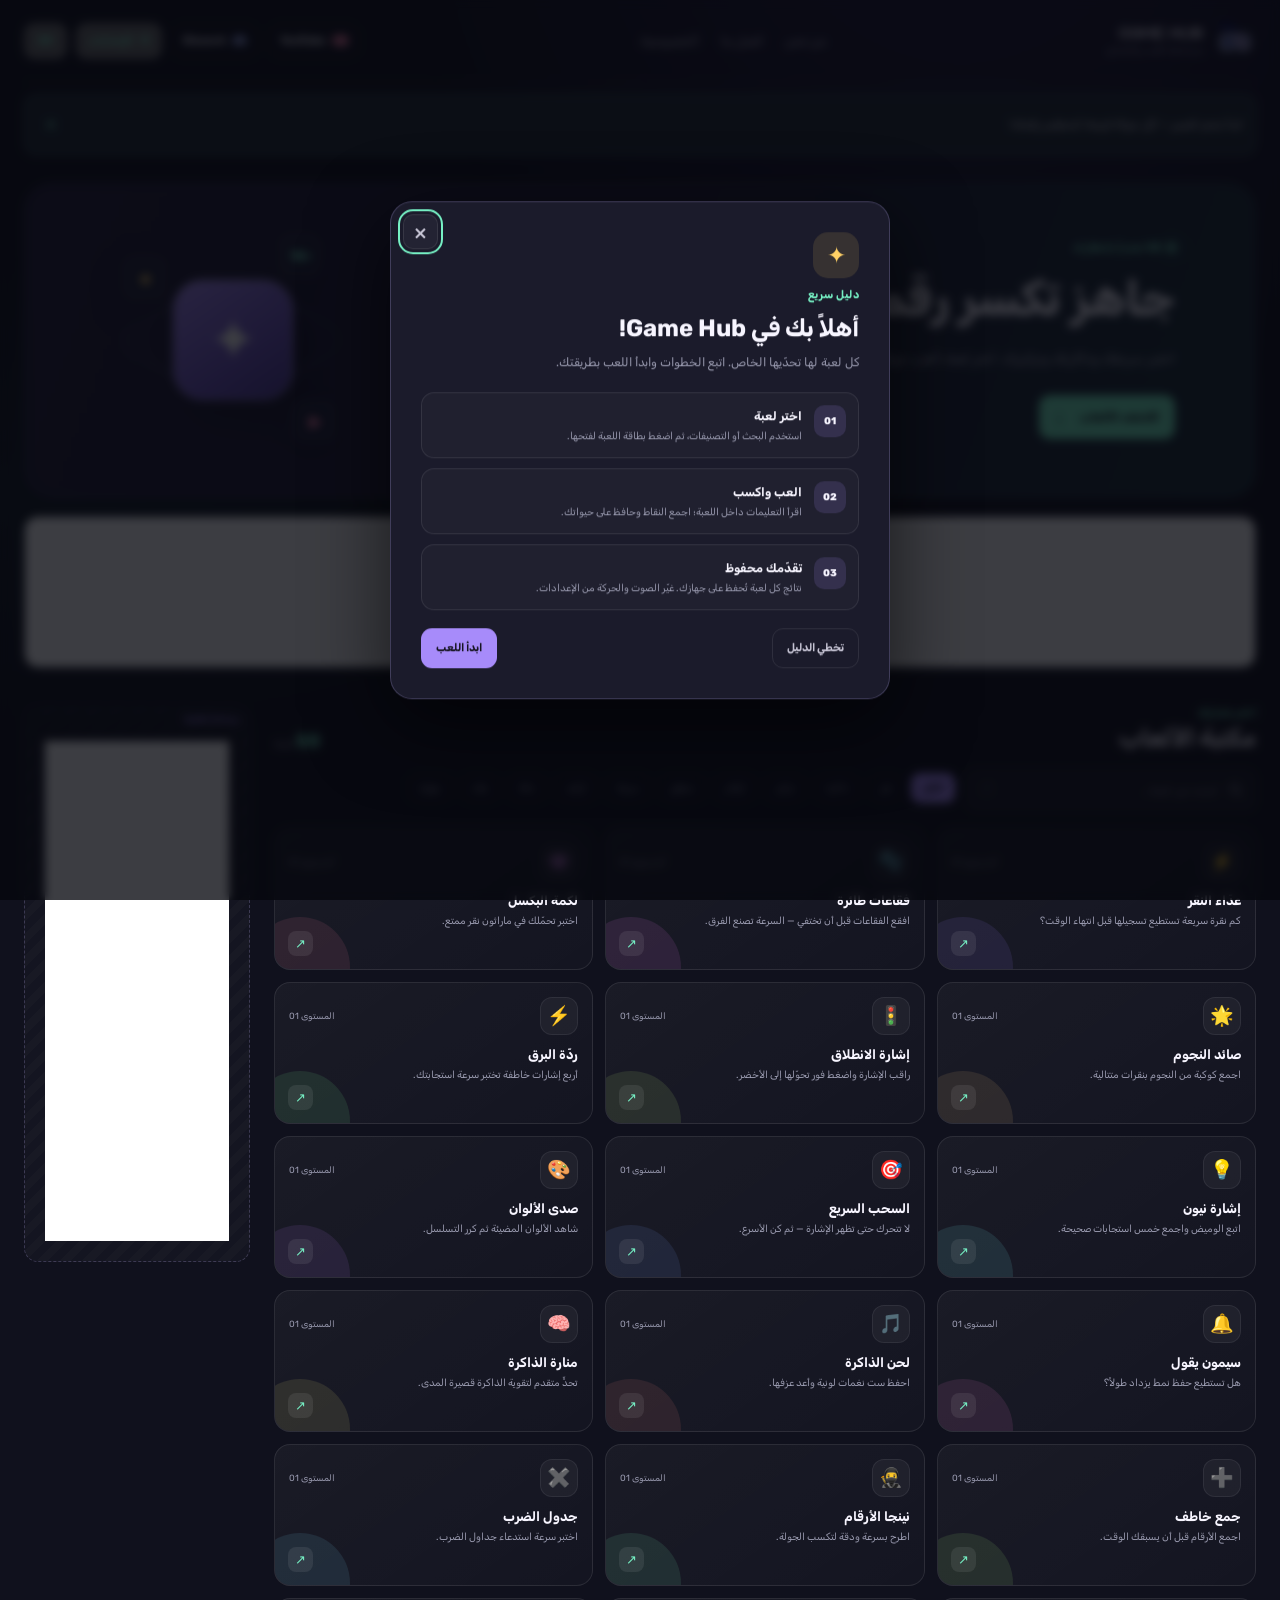
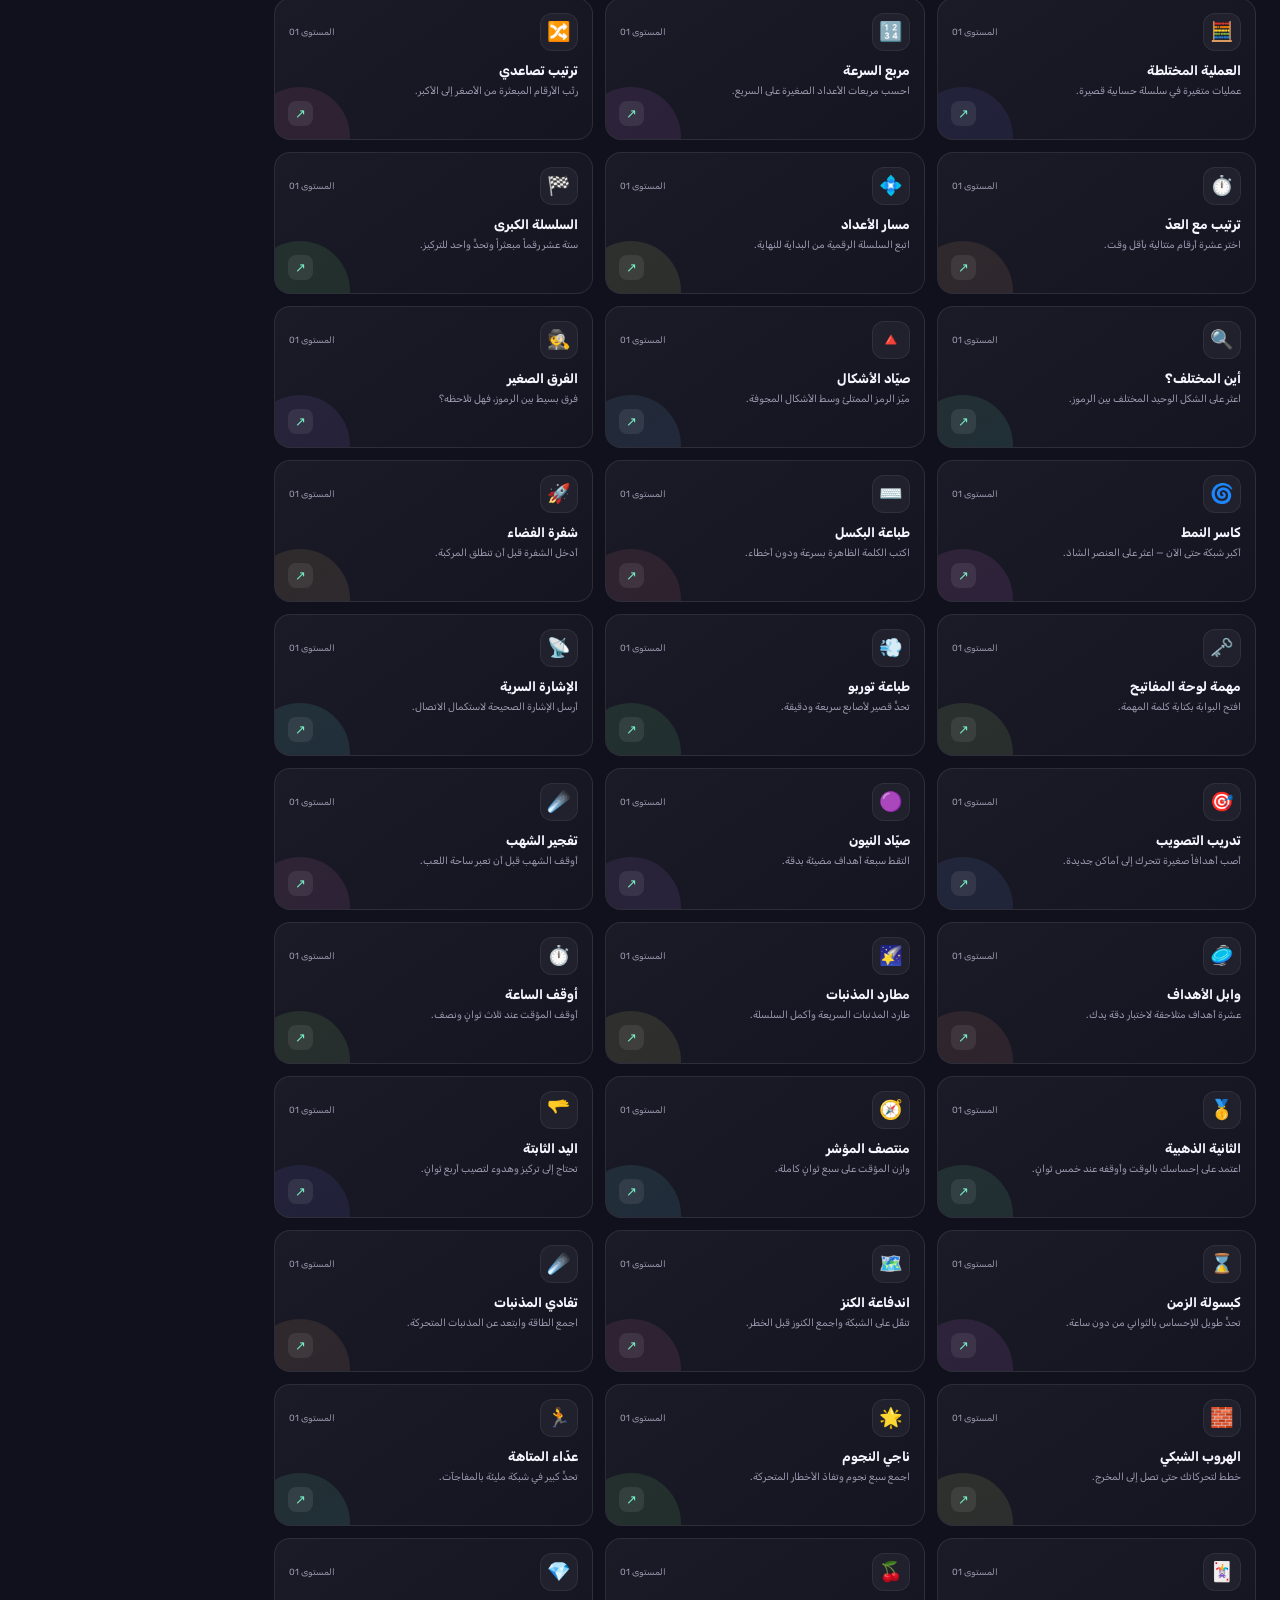
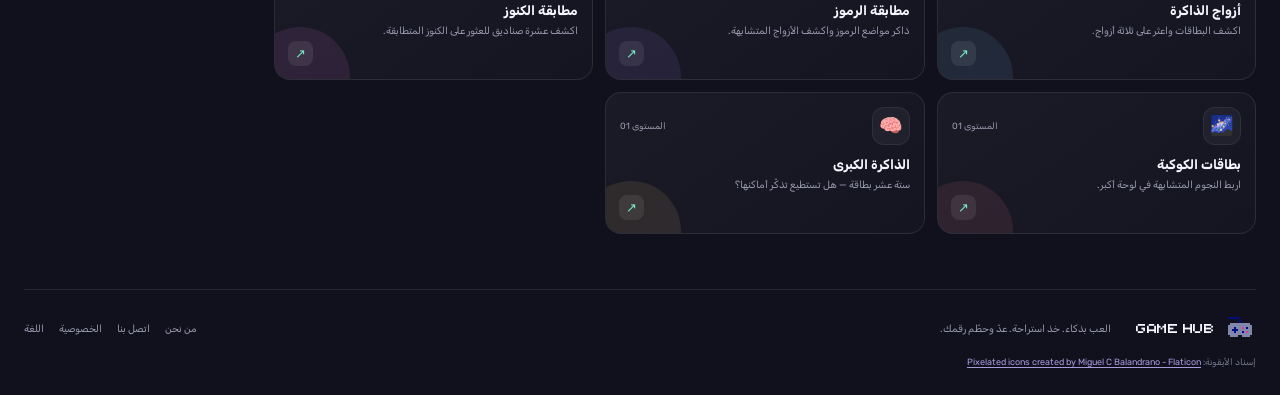
<file: index.html>
<!doctype html>
<html lang="ar" dir="rtl">
<head>
  <meta charset="utf-8">
  <meta name="viewport" content="width=device-width, initial-scale=1">
  <meta name="theme-color" content="#10111d">
  <meta name="description" content="Game Hub: تحديات سريعة وألعاب ممتعة، احفظ تقدمك واكتشف لعبتك التالية.">
  <meta property="og:title" content="Game Hub — العب وتحدّ نفسك">
  <meta property="og:description" content="خمسون تحدياً تفاعلياً، من ألعاب الذاكرة إلى السرعة والتركيز.">
  <meta property="og:type" content="website">
  <meta property="og:image" content="./games.png">
  <title>Game Hub — العب وتحدّ نفسك</title>
  <link rel="icon" href="./games.png" type="image/png">
  <link rel="manifest" href="./manifest.json">
  <link rel="preconnect" href="https://fonts.googleapis.com">
  <link rel="preconnect" href="https://fonts.gstatic.com" crossorigin>
  <link href="https://fonts.googleapis.com/css2?family=Amiri:wght@400;700&family=Press+Start+2P&family=Rubik:wght@400;500;600;700;800&display=swap" rel="stylesheet">
  <link rel="stylesheet" href="./style.css">
  <style>
    .ad-slot-top,
    .ad-slot-rail {
      transition: opacity 0.35s cubic-bezier(0.22, 1, 0.36, 1),
                  transform 0.35s cubic-bezier(0.22, 1, 0.36, 1),
                  filter 0.35s ease;
      will-change: opacity, transform;
    }

    .ad-slot-top {
      width: 100%;
      z-index: 20;
    }

    .ad-slot-top > div,
    .ad-slot-top iframe {
      width: 100% !important;
      max-width: 100% !important;
      min-height: 120px;
      display: block;
      margin: auto;
    }

    .ad-slot-rail {
      min-height: 520px;
      display: flex;
      flex-direction: column;
      z-index: 15;
    }

    .ad-slot-rail > div,
    .ad-slot-rail iframe {
      width: 100% !important;
      max-width: 100% !important;
      flex: 1 1 auto;
      display: block;
      margin: auto;
    }

    @media (min-width: 900px) {
      .ad-slot-rail iframe {
        min-height: 500px !important;
      }

      /* تثبيت ونزول مع السكرول فعلياً */
      body.scroll-ads .ad-slot-top.is-floating {
        position: fixed;
        top: 10px;
        left: var(--ad-top-left, 0px);
        width: var(--ad-top-width, 100%);
        z-index: 40;
      }

      body.scroll-ads .ad-slot-rail.is-floating {
        position: fixed;
        top: 16px;
        left: var(--ad-rail-left, auto);
        width: var(--ad-rail-width, 280px);
        z-index: 35;
      }
    }

    /* إخفاء ناعم ومريح عند الدخول إلى أي لعبة */
    body.in-game .ad-slot-top,
    body.in-game .ad-slot-rail,
    body:has(#game-panel:not([hidden])) .ad-slot-top,
    body:has(#game-panel:not([hidden])) .ad-slot-rail {
      opacity: 0;
      transform: translateY(-12px) scale(0.97);
      filter: blur(2px);
      pointer-events: none;
    }

    @media (prefers-reduced-motion: reduce) {
      .ad-slot-top,
      .ad-slot-rail {
        transition: opacity 0.2s ease;
        transform: none !important;
        filter: none !important;
      }
    }
  </style>
</head>
<body>
  <div class="page-shell">
    <header class="topbar">
      <a class="brand" href="./index.html" aria-label="Game Hub">
        <img src="./games.png" alt="" width="42" height="42" data-icon-slot="brand">
        <span><strong>GAME HUB</strong><small data-i18n="brandTag">مساحتك للعب والتحدّي</small></span>
      </a>
      <nav class="top-links" aria-label="Main navigation">
        <a href="./about.html" data-i18n="about">من نحن</a>
        <a href="./contact.html" data-i18n="contact">اتصل بنا</a>
        <a href="./privacy.html" data-i18n="privacy">الخصوصية</a>
      </nav>
      <div class="header-actions">
        <a class="social-link youtube" data-social="youtube" target="_blank" rel="noopener noreferrer" href="#" aria-label="YouTube"><span class="social-mark"><svg viewBox="0 0 24 24" aria-hidden="true"><path d="M23.5 6.2a3 3 0 0 0-2.1-2.1C19.5 3.6 12 3.6 12 3.6s-7.5 0-9.4.5A3 3 0 0 0 .5 6.2 31 31 0 0 0 0 12a31 31 0 0 0 .5 5.8 3 3 0 0 0 2.1 2.1c1.9.5 9.4.5 9.4.5s7.5 0 9.4-.5a3 3 0 0 0 2.1-2.1A31 31 0 0 0 24 12a31 31 0 0 0-.5-5.8ZM9.6 15.6V8.4l6.3 3.6-6.3 3.6Z"/></svg></span><span>YouTube</span></a>
        <a class="social-link discord" data-social="discord" target="_blank" rel="noopener noreferrer" href="#" aria-label="Discord"><span class="social-mark"><svg viewBox="0 0 24 24" aria-hidden="true"><path d="M19.7 5.3A18 18 0 0 0 15.3 4l-.6 1.2a16 16 0 0 0-5.4 0L8.7 4a18 18 0 0 0-4.4 1.3C1.5 9.5.7 13.6 1.1 17.7a18 18 0 0 0 5.4 2.7l1.2-2a11 11 0 0 1-1.9-.9l.5-.4a12.8 12.8 0 0 0 11.4 0l.5.4a11 11 0 0 1-1.9.9l1.2 2a18 18 0 0 0 5.4-2.7c.5-4.7-.8-8.8-3.2-12.4ZM8.7 14.5c-1 0-1.8-.9-1.8-2s.8-2 1.8-2 1.8.9 1.8 2-.8 2-1.8 2Zm6.6 0c-1 0-1.8-.9-1.8-2s.8-2 1.8-2 1.8.9 1.8 2-.8 2-1.8 2Z"/></svg></span><span>Discord</span></a>
        <button id="open-preferences" class="language-toggle preferences-toggle" type="button" aria-label="Settings" data-i18n-title="preferencesTitle"><span aria-hidden="true">⚙</span><span data-i18n="preferencesShort">الإعدادات</span></button>
        <button class="language-toggle" type="button" data-language-toggle aria-label="Change language">EN</button>
      </div>
    </header>
    <main>
      <section class="hero">
        <div class="hero-copy">
          <p class="eyebrow"><span class="status-dot"></span><span data-i18n="heroEyebrow">50 تحدياً بانتظارك</span></p>
          <h1 data-i18n="heroTitle">جاهز تكسر <em>رقمك القياسي؟</em></h1>
          <p class="hero-description" data-i18n="heroDescription">اختبر سرعتك وذاكرتك وتركيزك. اختر لعبة، العب جولة، وتقدّمك محفوظ تلقائياً.</p>
          <a class="hero-cta" href="#games"><span data-i18n="browseGames">اكتشف الألعاب</span><span aria-hidden="true">↓</span></a>
        </div>
        <div class="hero-art" aria-hidden="true"><div class="orbit orbit-one"></div><div class="orbit orbit-two"></div><div class="hero-cube">✦</div><span class="float-token token-one">+10</span><span class="float-token token-two">★</span><span class="float-token token-three">▶</span></div>
      </section>
      <div class="ad-slot ad-slot-top" aria-label="Advertisement placeholder">
        <span class="ad-label" data-i18n="adLabel">مساحة إعلانية</span>
        <!-- BEGIN AADS AD UNIT 2463378 -->
        <div id="frame" style="width: 100%; margin: auto; position: relative; z-index: 1;">
          <iframe data-aa="2463378" src="https://acceptable.a-ads.com/2463378/?size=Adaptive"
                  title="Advertisement"
                  style="border: 0; padding: 0; width: 100%; height: auto; overflow: hidden; display: block; margin: auto;"></iframe>
        </div>
        <!-- END AADS AD UNIT 2463378 -->
      </div>
      <div class="content-layout" id="games">
        <section class="main-content">
          <section class="library-section" aria-labelledby="library-title">
            <div class="section-heading"><div><p class="eyebrow" data-i18n="chooseChallenge">اختر تحدّيك</p><h2 id="library-title" data-i18n="gameLibrary">مكتبة الألعاب</h2></div><span class="game-count"><b id="game-count">50</b> <span data-i18n="gameCountLabel">لعبة</span></span></div>
            <div class="filters">
              <label class="search-box"><svg class="search-icon" viewBox="0 0 24 24" aria-hidden="true"><circle cx="10.8" cy="10.8" r="6.8"></circle><path d="m16 16 5 5"></path></svg><input id="game-search" type="search" data-i18n-placeholder="searchPlaceholder" placeholder="ابحث عن لعبة..." autocomplete="off"><kbd>/</kbd></label>
              <div id="category-filters" class="category-filters" aria-label="Game categories"></div>
            </div>
            <div id="game-grid" class="game-grid" aria-live="polite"></div>
            <p id="empty-results" class="empty-state" hidden data-i18n="noGames">لم نعثر على ألعاب مطابقة. جرّب بحثاً آخر.</p>
          </section>
          <section id="game-panel" class="game-panel" hidden aria-live="polite">
            <div class="game-panel-heading"><div><p class="eyebrow" id="game-category"></p><h2 id="current-game-title"></h2><p id="current-game-description" class="panel-description"></p></div><button id="close-game" class="icon-button" type="button" data-i18n-aria="closeGame" aria-label="إغلاق اللعبة">×</button></div>
            <div class="stats-row" id="game-stats"></div>
            <div id="game-stage" class="game-stage"></div>
            <div class="game-actions"><button id="reward-button" class="button button-reward" type="button"><span aria-hidden="true" data-icon-slot="reward">✦</span><span data-i18n="rewardButton">نقاط وحياة مقابل إعلان</span></button><button id="reset-game" class="button button-quiet" type="button" data-i18n="resetGame">إعادة الجولة</button></div>
            <p class="save-note"><span aria-hidden="true">✓</span> <span data-i18n="autosave">يُحفظ تقدمك تلقائياً على هذا الجهاز.</span></p>
          </section>
        </section>
        <aside class="ad-rail" aria-label="Advertisement placeholder">
          <div class="ad-slot ad-slot-rail">
            <span class="ad-label" data-i18n="adLabel">مساحة إعلانية</span>
            <!-- BEGIN AADS AD UNIT 2463380 -->
            <div style="width: 100%; margin: auto; position: relative; z-index: 1;">
              <iframe data-aa="2463380" src="https://acceptable.a-ads.com/2463380/?size=Adaptive"
                      title="Advertisement"
                      style="border: 0; padding: 0; width: 100%; height: auto; overflow: hidden; display: block; margin: auto;"></iframe>
            </div>
            <!-- END AADS AD UNIT 2463380 -->
          </div>
        </aside>
      </div>
    </main>
    <footer class="footer">
      <a class="brand brand-footer" href="./index.html"><img src="./games.png" alt="" width="32" height="32" data-icon-slot="brand"><strong>GAME HUB</strong></a>
      <p data-i18n="footerNote">العب بذكاء. خذ استراحة. عدّ وحطّم رقمك.</p>
      <div class="footer-links"><a href="./about.html" data-i18n="about">من نحن</a><a href="./contact.html" data-i18n="contact">اتصل بنا</a><a href="./privacy.html" data-i18n="privacy">الخصوصية</a><a href="./language.html" data-i18n="languagePage">اللغة</a></div>
      <p class="attribution"><span data-i18n="iconCredit">إسناد الأيقونة:</span> <a href="https://www.flaticon.com/free-icons/pixelated" title="pixelated icons" target="_blank" rel="noopener noreferrer">Pixelated icons created by Miguel C Balandrano - Flaticon</a></p>
    </footer>
  </div>
  <dialog id="reward-dialog" class="reward-dialog">
    <form method="dialog" class="dialog-close-form"><button class="icon-button" aria-label="Close">×</button></form>
    <span class="dialog-sparkle" aria-hidden="true">✦</span><p class="eyebrow" data-i18n="rewardDemo">مكافأة تجريبية</p><h2 data-i18n="rewardTitle">خذ دفعة إضافية!</h2><p data-i18n="rewardDescription">هذه مساحة إعلان تجريبية. عند ربط شبكة إعلانات، سيظهر الإعلان هنا.</p>
    <div class="ad-slot ad-slot-modal"><span class="ad-label" data-i18n="adLabel">مساحة إعلانية</span><span data-i18n="adPlaceholder">سيظهر الإعلان هنا عند الربط — مساحة مؤقتة</span></div>
    <button id="claim-reward" class="button button-primary" type="button" data-i18n="claimReward">تأكيد المكافأة التجريبية</button><small data-i18n="rewardDisclaimer">هذا نموذج تجريبي ولا يشغّل إعلاناً فعلياً.</small>
  </dialog>
  <dialog id="tutorial-dialog" class="site-dialog tutorial-dialog">
    <form method="dialog" class="dialog-close-form"><button class="icon-button" type="submit" data-i18n-aria="close" aria-label="إغلاق">×</button></form>
    <span class="dialog-sparkle" aria-hidden="true">✦</span>
    <p class="eyebrow" data-i18n="tutorialEyebrow">دليل سريع</p>
    <h2 data-i18n="tutorialTitle">أهلاً بك في Game Hub!</h2>
    <p class="tutorial-intro" data-i18n="tutorialIntro">كل لعبة لها تحدّيها الخاص. اتبع الخطوات وابدأ اللعب بطريقتك.</p>
    <ol class="tutorial-steps">
      <li><span>01</span><div><strong data-i18n="tutorialStepOneTitle">اختر لعبة</strong><p data-i18n="tutorialStepOne">استخدم البحث أو التصنيفات، ثم اضغط بطاقة اللعبة لفتحها.</p></div></li>
      <li><span>02</span><div><strong data-i18n="tutorialStepTwoTitle">العب واكسب</strong><p data-i18n="tutorialStepTwo">اقرأ التعليمات داخل اللعبة؛ اجمع النقاط وحافظ على حيواتك.</p></div></li>
      <li><span>03</span><div><strong data-i18n="tutorialStepThreeTitle">تقدّمك محفوظ</strong><p data-i18n="tutorialStepThree">نتائج كل لعبة تُحفظ على جهازك. غيّر الصوت والحركة من الإعدادات.</p></div></li>
    </ol>
    <div class="tutorial-actions">
      <button id="skip-tutorial" class="button button-quiet" type="button" data-i18n="skipTutorial">تخطي الدليل</button>
      <button id="finish-tutorial" class="button button-primary" type="button" data-i18n="startPlaying">ابدأ اللعب</button>
    </div>
  </dialog>
  <dialog id="preferences-dialog" class="site-dialog preferences-dialog">
    <form method="dialog" class="dialog-close-form"><button class="icon-button" type="submit" data-i18n-aria="close" aria-label="إغلاق">×</button></form>
    <p class="eyebrow" data-i18n="preferencesEyebrow">خصّص تجربتك</p>
    <h2 data-i18n="preferencesTitle">تفضيلات اللعب</h2>
    <p class="preferences-intro" data-i18n="preferencesIntro">تُحفظ هذه الخيارات على جهازك.</p>
    <label class="preference-row"><span><strong data-i18n="browserReminderTitle">تذكيرات المتصفح</strong><small data-i18n="browserReminderDescription">اسمح بإشعار واحد للعودة إذا بقي الموقع مفتوحاً في تبويب بالخلفية.</small></span><input id="preference-browser-reminders" type="checkbox"></label>
    <small class="browser-reminder-hint" data-i18n="browserReminderLimit">التذكيرات اختيارية، وتحتاج إذنك. لا يمكن إرسالها بعد إغلاق الموقع دون خدمة إشعارات خادمية.</small>
    <label class="preference-row"><span><strong data-i18n="soundPreference">المؤثرات الصوتية</strong><small data-i18n="soundPreferenceHint">أصوات ناعمة للنقر والنجاح وخسارة الحياة.</small></span><input id="preference-sound" type="checkbox"></label>
    <label class="preference-control"><span data-i18n="soundVariation">تنويعة المؤثر الصوتي (1–128)</span><input id="preference-sound-variation" type="range" min="1" max="128" step="1"><output id="sound-variation-value"></output></label>
    <label class="preference-control"><span data-i18n="soundVolume">مستوى الصوت</span><input id="preference-sound-volume" type="range" min="0" max="100" step="1"><output id="sound-volume-value"></output></label>
    <label class="preference-row"><span><strong data-i18n="animationPreference">الحركات والمؤثرات</strong><small data-i18n="animationPreferenceHint">حركة البطاقات وتلاشي القلوب أثناء اللعب.</small></span><input id="preference-animations" type="checkbox"></label>
    <label class="preference-control"><span data-i18n="animationVariation">نمط الحركة (1–500)</span><input id="preference-animation-variation" type="range" min="1" max="500" step="1"><output id="animation-variation-value"></output></label>
    <label class="preference-row"><span><strong data-i18n="eyeComfort">وضع راحة العينين</strong><small data-i18n="eyeComfortHint">ألوان دافئة وتباين مريح للقراءة الطويلة.</small></span><input id="preference-eye-comfort" type="checkbox"></label>
    <label class="preference-control"><span data-i18n="appearanceTheme">مظهر الموقع</span><select id="preference-theme"><option value="dark" data-i18n="themeDark">داكن</option><option value="light" data-i18n="themeLight">فاتح</option></select></label>
    <label class="preference-control"><span data-i18n="accentColor">اللون الرئيسي</span><input id="preference-accent-color" type="color" value="#76f0c4"></label>
    <div class="game-actions"><a class="button button-quiet" href="./appearance.html" data-i18n="appearanceWizardLink">تخصيص كل الألوان</a><a class="button button-quiet" href="./hdr.html" data-i18n="hdrPageLink">تجربة HDR</a></div>
    <label class="preference-row"><span><strong data-i18n="tutorialPreference">الدليل عند الزيارة</strong><small data-i18n="tutorialPreferenceHint">اعرض الدليل تلقائياً في الزيارة القادمة.</small></span><input id="preference-tutorial" type="checkbox"></label>
    <label class="preference-control"><span data-i18n="customIconFor">تخصيص أيقونة</span><select id="custom-icon-slot"><option value="brand" data-i18n="iconBrand">شعار الموقع</option><option value="life" data-i18n="iconLife">الحياة</option><option value="reward" data-i18n="iconReward">المكافأة</option></select></label>
    <label class="preference-control icon-upload-control"><span data-i18n="uploadIcon">اختر صورة للأيقونة (PNG/JPG/WEBP)</span><input id="custom-icon-file" type="file" accept="image/png,image/jpeg,image/webp"><button id="clear-custom-icon" class="button button-quiet" type="button" data-i18n="clearIcon">إزالة الأيقونة</button></label>
    <div class="preferences-actions"><button id="replay-tutorial" class="button button-quiet" type="button" data-i18n="replayTutorial">عرض الدليل الآن</button><button id="close-preferences" class="button button-primary" type="button" data-i18n="savePreferences">حفظ وإغلاق</button></div>
    <p id="preferences-saved" class="preferences-saved" role="status" hidden data-i18n="preferencesSaved">تم حفظ تفضيلاتك.</p>
  </dialog>
  <div id="site-toast" class="site-toast" role="status" aria-live="polite" hidden></div>
  <script src="./js/storage.js"></script><script src="./js/i18n.js"></script><script src="./js/games.js"></script><script src="./js/site.js"></script><script src="./code.js"></script>
  <script>
    (function () {
      const panel = document.getElementById('game-panel');
      const grid = document.getElementById('game-grid');
      const closeBtn = document.getElementById('close-game');
      const topAd = document.querySelector('.ad-slot-top');
      const railAd = document.querySelector('.ad-slot-rail');

      let topPlaceholder = null;
      let railPlaceholder = null;
      let topTriggerY = null;
      let railTriggerY = null;

      function ensurePlaceholders() {
        if (topAd && !topPlaceholder) {
          topPlaceholder = document.createElement('div');
          topPlaceholder.className = 'ad-top-spacer';
          topPlaceholder.style.display = 'none';
          topAd.parentNode.insertBefore(topPlaceholder, topAd.nextSibling);
        }
        if (railAd && !railPlaceholder) {
          railPlaceholder = document.createElement('div');
          railPlaceholder.className = 'ad-rail-spacer';
          railPlaceholder.style.display = 'none';
          railAd.parentNode.insertBefore(railPlaceholder, railAd.nextSibling);
        }
      }

      function measurePositions() {
        ensurePlaceholders();
        if (window.innerWidth < 900) return;

        if (topAd && !topAd.classList.contains('is-floating')) {
          const rect = topAd.getBoundingClientRect();
          topTriggerY = rect.top + window.scrollY - 10;
          document.body.style.setProperty('--ad-top-left', `${rect.left}px`);
          document.body.style.setProperty('--ad-top-width', `${rect.width}px`);
          if (topPlaceholder) topPlaceholder.style.height = `${rect.height}px`;
        }

        if (railAd && !railAd.classList.contains('is-floating')) {
          const rect = railAd.getBoundingClientRect();
          railTriggerY = rect.top + window.scrollY - 16;
          document.body.style.setProperty('--ad-rail-left', `${rect.left}px`);
          document.body.style.setProperty('--ad-rail-width', `${rect.width}px`);
          if (railPlaceholder) railPlaceholder.style.height = `${rect.height}px`;
        }
      }

      function updateScrollAds() {
        const isDesktop = window.innerWidth >= 900;
        const isGameOpen = panel && !panel.hasAttribute('hidden');
        document.body.classList.toggle('in-game', Boolean(isGameOpen));

        if (!isDesktop || isGameOpen) {
          document.body.classList.remove('scroll-ads');
          if (topAd) topAd.classList.remove('is-floating');
          if (railAd) railAd.classList.remove('is-floating');
          if (topPlaceholder) topPlaceholder.style.display = 'none';
          if (railPlaceholder) railPlaceholder.style.display = 'none';
          return;
        }

        if (topTriggerY === null || railTriggerY === null) {
          measurePositions();
        }

        const y = window.scrollY;
        const floatTop = topTriggerY !== null && y >= topTriggerY;
        const floatRail = railTriggerY !== null && y >= railTriggerY;

        document.body.classList.toggle('scroll-ads', floatTop || floatRail);

        if (topAd && topPlaceholder) {
          topAd.classList.toggle('is-floating', floatTop);
          topPlaceholder.style.display = floatTop ? 'block' : 'none';
        }

        if (railAd && railPlaceholder) {
          railAd.classList.toggle('is-floating', floatRail);
          railPlaceholder.style.display = floatRail ? 'block' : 'none';
        }
      }

      if (panel) {
        new MutationObserver(updateScrollAds).observe(panel, {
          attributes: true,
          attributeFilter: ['hidden', 'class', 'style']
        });
      }

      if (grid) {
        grid.addEventListener('click', () => setTimeout(updateScrollAds, 50));
      }

      if (closeBtn) {
        closeBtn.addEventListener('click', () => {
          setTimeout(() => {
            topTriggerY = null;
            railTriggerY = null;
            measurePositions();
            updateScrollAds();
          }, 50);
        });
      }

      window.addEventListener('scroll', updateScrollAds, { passive: true });
      window.addEventListener('resize', () => {
        topTriggerY = null;
        railTriggerY = null;
        if (topAd) topAd.classList.remove('is-floating');
        if (railAd) railAd.classList.remove('is-floating');
        if (topPlaceholder) topPlaceholder.style.display = 'none';
        if (railPlaceholder) railPlaceholder.style.display = 'none';
        measurePositions();
        updateScrollAds();
      });

      window.addEventListener('load', () => {
        setTimeout(() => {
          measurePositions();
          updateScrollAds();
        }, 300);
      });

      measurePositions();
      updateScrollAds();
    })();
  </script>
</body>
</html>
</file>
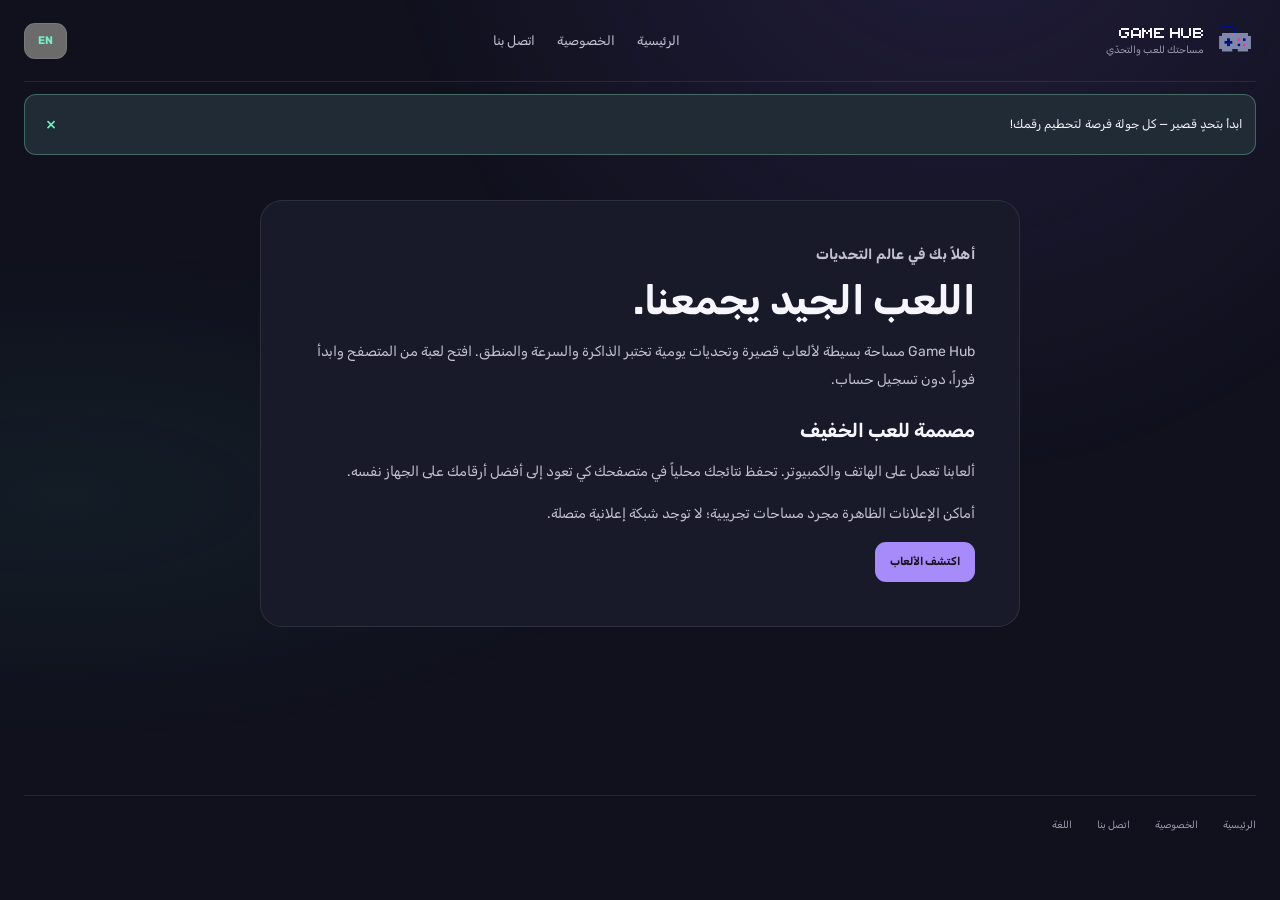
<file: about.html>
<!doctype html>
<html lang="ar" dir="rtl">
<head>
  <meta charset="utf-8"><meta name="viewport" content="width=device-width, initial-scale=1">
  <meta name="description" content="تعرف على Game Hub، مساحة ألعاب وتحديات صغيرة للعب السريع.">
  <meta property="og:title" content="من نحن — Game Hub"><meta property="og:description" content="ألعاب صغيرة، تحديات لطيفة، ومتعة للجميع."><meta property="og:type" content="website">
  <title>من نحن — Game Hub</title><link rel="icon" href="./games.png" type="image/png"><link rel="stylesheet" href="./style.css">
  <link rel="preconnect" href="https://fonts.googleapis.com"><link rel="preconnect" href="https://fonts.gstatic.com" crossorigin><link href="https://fonts.googleapis.com/css2?family=Amiri:wght@400;700&family=Press+Start+2P&family=Rubik:wght@400;500;600;700;800&display=swap" rel="stylesheet">
</head>
<body><div class="page-shell">
  <header class="topbar"><a class="brand" href="./index.html"><img src="./games.png" alt="" width="42" height="42" data-icon-slot="brand"><span><strong>GAME HUB</strong><small data-i18n="brandTag">مساحتك للعب والتحدّي</small></span></a><nav class="top-links"><a href="./index.html" data-i18n="home">الرئيسية</a><a href="./privacy.html" data-i18n="privacy">الخصوصية</a><a href="./contact.html" data-i18n="contact">اتصل بنا</a></nav><button class="language-toggle" type="button" data-language-toggle>EN</button></header>
  <main class="info-page"><article class="info-card"><p class="eyebrow" data-i18n="aboutEyebrow">أهلاً بك في عالم التحديات</p><h1 data-i18n="aboutTitle">اللعب الجيد يجمعنا.</h1><p data-i18n="aboutP1">Game Hub مساحة بسيطة لألعاب قصيرة وتحديات يومية تختبر الذاكرة والسرعة والمنطق. افتح لعبة من المتصفح وابدأ فوراً، دون تسجيل حساب.</p><h2 data-i18n="aboutH2">مصممة للعب الخفيف</h2><p data-i18n="aboutP2">ألعابنا تعمل على الهاتف والكمبيوتر. تحفظ نتائجك محلياً في متصفحك كي تعود إلى أفضل أرقامك على الجهاز نفسه.</p><p data-i18n="aboutP3">أماكن الإعلانات الظاهرة مجرد مساحات تجريبية؛ لا توجد شبكة إعلانية متصلة حالياً.</p><a class="button button-primary" href="./index.html#games" data-i18n="browseGames">اكتشف الألعاب</a></article></main>
  <footer class="footer"><a href="./index.html" data-i18n="home">الرئيسية</a><a href="./privacy.html" data-i18n="privacy">الخصوصية</a><a href="./contact.html" data-i18n="contact">اتصل بنا</a><a href="./language.html" data-i18n="languagePage">اللغة</a></footer>
</div><script src="./js/storage.js"></script><script src="./js/i18n.js"></script><script src="./js/site.js"></script></body></html>
</file>
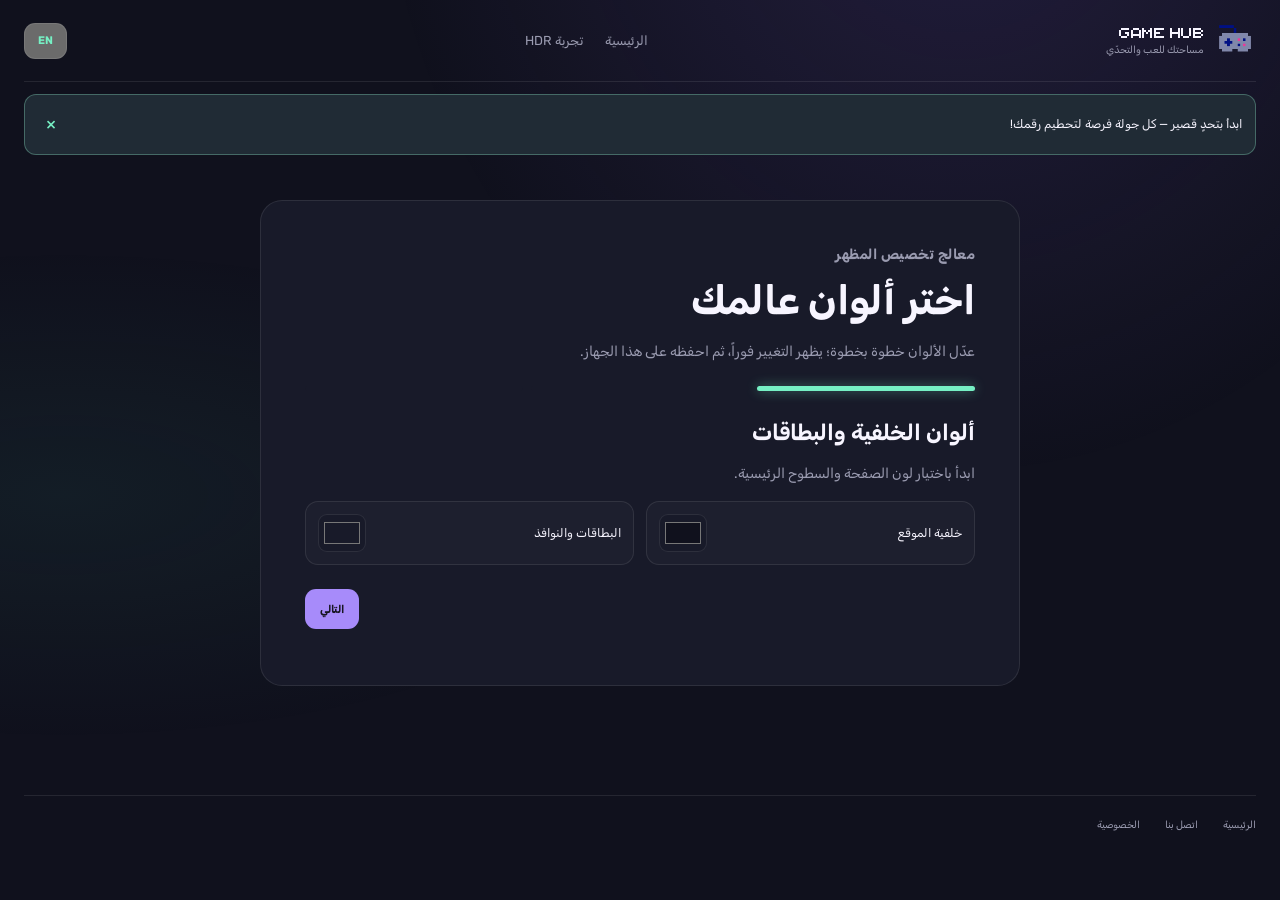
<file: appearance.html>
<!doctype html>
<html lang="ar" dir="rtl">
<head>
  <meta charset="utf-8">
  <meta name="viewport" content="width=device-width, initial-scale=1">
  <meta name="description" content="خصص ألوان Game Hub واحفظ مظهرك المفضل.">
  <meta property="og:title" content="تخصيص المظهر — Game Hub">
  <meta property="og:description" content="خصص ألوان Game Hub واحفظ مظهرك المفضل.">
  <meta property="og:type" content="website">
  <title>تخصيص المظهر — Game Hub</title>
  <link rel="icon" href="./games.png" type="image/png">
  <link rel="stylesheet" href="./style.css">
  <link rel="preconnect" href="https://fonts.googleapis.com">
  <link rel="preconnect" href="https://fonts.gstatic.com" crossorigin>
  <link href="https://fonts.googleapis.com/css2?family=Amiri:wght@400;700&family=Press+Start+2P&family=Rubik:wght@400;500;600;700;800&display=swap" rel="stylesheet">
</head>
<body>
  <div class="page-shell">
    <header class="topbar">
      <a class="brand" href="./index.html"><img src="./games.png" alt="" width="42" height="42" data-icon-slot="brand"><span><strong>GAME HUB</strong><small data-i18n="brandTag">مساحتك للعب والتحدّي</small></span></a>
      <nav class="top-links"><a href="./index.html" data-i18n="home">الرئيسية</a><a href="./hdr.html" data-i18n="hdrPageLink">تجربة HDR</a></nav>
      <button class="language-toggle" type="button" data-language-toggle>EN</button>
    </header>
    <main class="info-page">
      <section class="info-card appearance-wizard">
        <p class="eyebrow" data-i18n="appearanceWizardEyebrow">معالج تخصيص المظهر</p>
        <h1 data-i18n="appearanceWizardTitle">اختر ألوان عالمك</h1>
        <p data-i18n="appearanceWizardIntro">عدّل الألوان خطوة بخطوة؛ يظهر التغيير فوراً، ثم احفظه على هذا الجهاز.</p>
        <div class="wizard-progress" aria-label="Progress"><span class="active"></span><span></span><span></span></div>
        <section class="wizard-step">
          <h2 data-i18n="appearanceStepOne">ألوان الخلفية والبطاقات</h2>
          <p data-i18n="appearanceStepOneHint">ابدأ باختيار لون الصفحة والسطوح الرئيسية.</p>
          <div class="wizard-colors">
            <label class="wizard-color"><span data-i18n="colorBackground">خلفية الموقع</span><input type="color" data-palette="background" value="#10111d"></label>
            <label class="wizard-color"><span data-i18n="colorPanel">البطاقات والنوافذ</span><input type="color" data-palette="panel" value="#181a29"></label>
          </div>
        </section>
        <section class="wizard-step" hidden>
          <h2 data-i18n="appearanceStepTwo">ألوان النصوص</h2>
          <p data-i18n="appearanceStepTwoHint">حافظ على تباين واضح لسهولة القراءة.</p>
          <div class="wizard-colors">
            <label class="wizard-color"><span data-i18n="colorText">النص الأساسي</span><input type="color" data-palette="text" value="#f7f5ff"></label>
            <label class="wizard-color"><span data-i18n="colorMuted">النص الثانوي</span><input type="color" data-palette="muted" value="#9a9bb0"></label>
          </div>
        </section>
        <section class="wizard-step" hidden>
          <h2 data-i18n="appearanceStepThree">ألوان الهوية والمعاينة</h2>
          <p data-i18n="appearanceStepThreeHint">هذه الألوان تظهر في الأزرار واللمسات المضيئة.</p>
          <div class="wizard-colors">
            <label class="wizard-color"><span data-i18n="colorAccent">اللون الرئيسي</span><input type="color" data-palette="accent" value="#76f0c4"></label>
            <label class="wizard-color"><span data-i18n="colorSecondary">اللون الثانوي</span><input type="color" data-palette="secondary" value="#a78bfa"></label>
          </div>
          <div class="wizard-preview"><strong data-i18n="appearancePreviewTitle">معاينة مظهرك</strong><span data-i18n="appearancePreviewText">هكذا ستبدو الألوان في Game Hub</span></div>
        </section>
        <div class="wizard-actions">
          <button id="appearance-back" class="button button-quiet" type="button" data-i18n="appearancePrevious" hidden>السابق</button>
          <span></span>
          <button id="appearance-next" class="button button-primary" type="button" data-i18n="appearanceNext">التالي</button>
          <button id="appearance-save" class="button button-primary" type="button" data-i18n="appearanceSave" hidden>حفظ المظهر</button>
        </div>
        <p id="appearance-status" class="preferences-saved" role="status" aria-live="polite"></p>
      </section>
    </main>
    <footer class="footer"><a href="./index.html" data-i18n="home">الرئيسية</a><a href="./contact.html" data-i18n="contact">اتصل بنا</a><a href="./privacy.html" data-i18n="privacy">الخصوصية</a></footer>
  </div>
  <script src="./js/storage.js"></script>
  <script src="./js/i18n.js"></script>
  <script src="./js/site.js"></script>
  <script src="./js/appearance.js"></script>
</body>
</html>
</file>
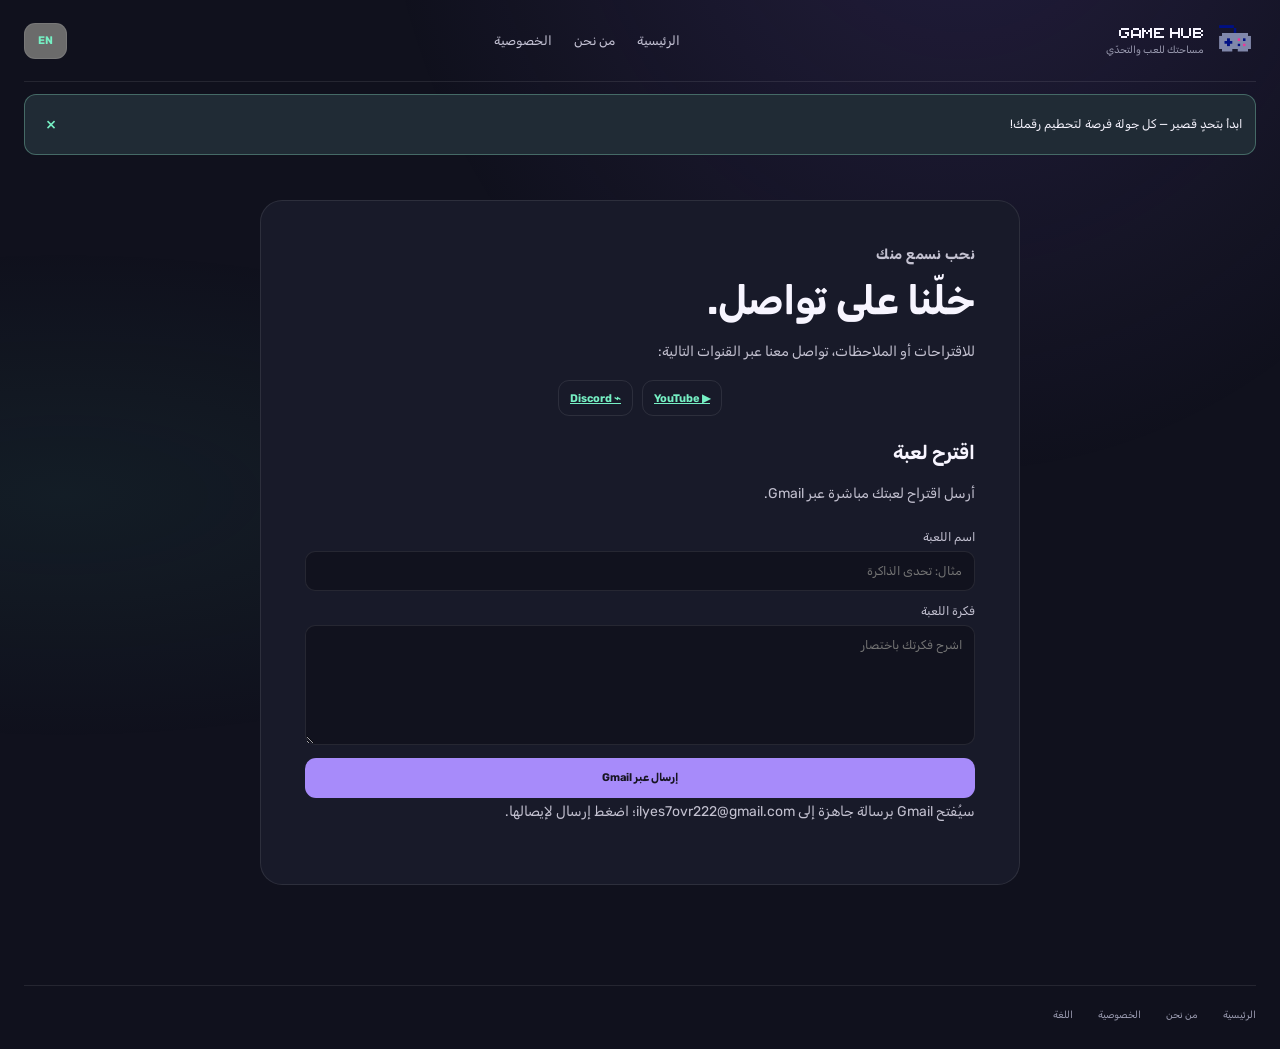
<file: contact.html>
<!doctype html>
<html lang="ar" dir="rtl">
<head>
  <meta charset="utf-8"><meta name="viewport" content="width=device-width, initial-scale=1">
  <meta name="description" content="تواصل مع فريق Game Hub عبر يوتيوب أو ديسكورد.">
  <meta property="og:title" content="اتصل بنا — Game Hub"><meta property="og:description" content="شاركنا رأيك واقتراحاتك للألعاب والتحديات."><meta property="og:type" content="website">
  <title>اتصل بنا — Game Hub</title><link rel="icon" href="./games.png" type="image/png"><link rel="stylesheet" href="./style.css">
  <link rel="preconnect" href="https://fonts.googleapis.com"><link rel="preconnect" href="https://fonts.gstatic.com" crossorigin><link href="https://fonts.googleapis.com/css2?family=Amiri:wght@400;700&family=Press+Start+2P&family=Rubik:wght@400;500;600;700;800&display=swap" rel="stylesheet">
</head>
<body><div class="page-shell">
  <header class="topbar"><a class="brand" href="./index.html"><img src="./games.png" alt="" width="42" height="42" data-icon-slot="brand"><span><strong>GAME HUB</strong><small data-i18n="brandTag">مساحتك للعب والتحدّي</small></span></a><nav class="top-links"><a href="./index.html" data-i18n="home">الرئيسية</a><a href="./about.html" data-i18n="about">من نحن</a><a href="./privacy.html" data-i18n="privacy">الخصوصية</a></nav><button class="language-toggle" type="button" data-language-toggle>EN</button></header>
  <main class="info-page"><section class="info-card"><p class="eyebrow" data-i18n="contactEyebrow">نحب نسمع منك</p><h1 data-i18n="contactTitle">خلّنا على تواصل.</h1><p data-i18n="contactIntro">للاقتراحات أو الملاحظات، تواصل معنا عبر القنوات التالية:</p><div class="game-actions"><a class="social-link youtube" data-social="youtube" target="_blank" rel="noopener noreferrer" href="#">▶ YouTube</a><a class="social-link discord" data-social="discord" target="_blank" rel="noopener noreferrer" href="#">⌁ Discord</a></div><h2 data-i18n="suggestionsTitle">اقترح لعبة</h2><p data-i18n="suggestionsIntro">أرسل اقتراح لعبتك مباشرة عبر Gmail.</p><form id="suggestion-form" class="contact-form"><label><span data-i18n="gameNameLabel">اسم اللعبة</span><input id="suggestion-name" required maxlength="100" data-i18n-placeholder="gameNamePlaceholder" placeholder="مثال: تحدي الذاكرة"></label><label><span data-i18n="gameIdeaLabel">فكرة اللعبة</span><textarea id="suggestion-idea" required maxlength="2000" data-i18n-placeholder="gameIdeaPlaceholder" placeholder="اشرح فكرتك باختصار"></textarea></label><button class="button button-primary" type="submit" data-i18n="sendSuggestion">إرسال عبر Gmail</button></form><p class="form-hint" data-i18n="suggestionEmailNote">سيُفتح Gmail برسالة جاهزة إلى ilyes7ovr222@gmail.com؛ اضغط إرسال لإيصالها.</p></section></main>
  <footer class="footer"><a href="./index.html" data-i18n="home">الرئيسية</a><a href="./about.html" data-i18n="about">من نحن</a><a href="./privacy.html" data-i18n="privacy">الخصوصية</a><a href="./language.html" data-i18n="languagePage">اللغة</a></footer>
</div><script src="./js/storage.js"></script><script src="./js/i18n.js"></script><script src="./js/site.js"></script><script src="./js/contact.js"></script></body></html>
</file>
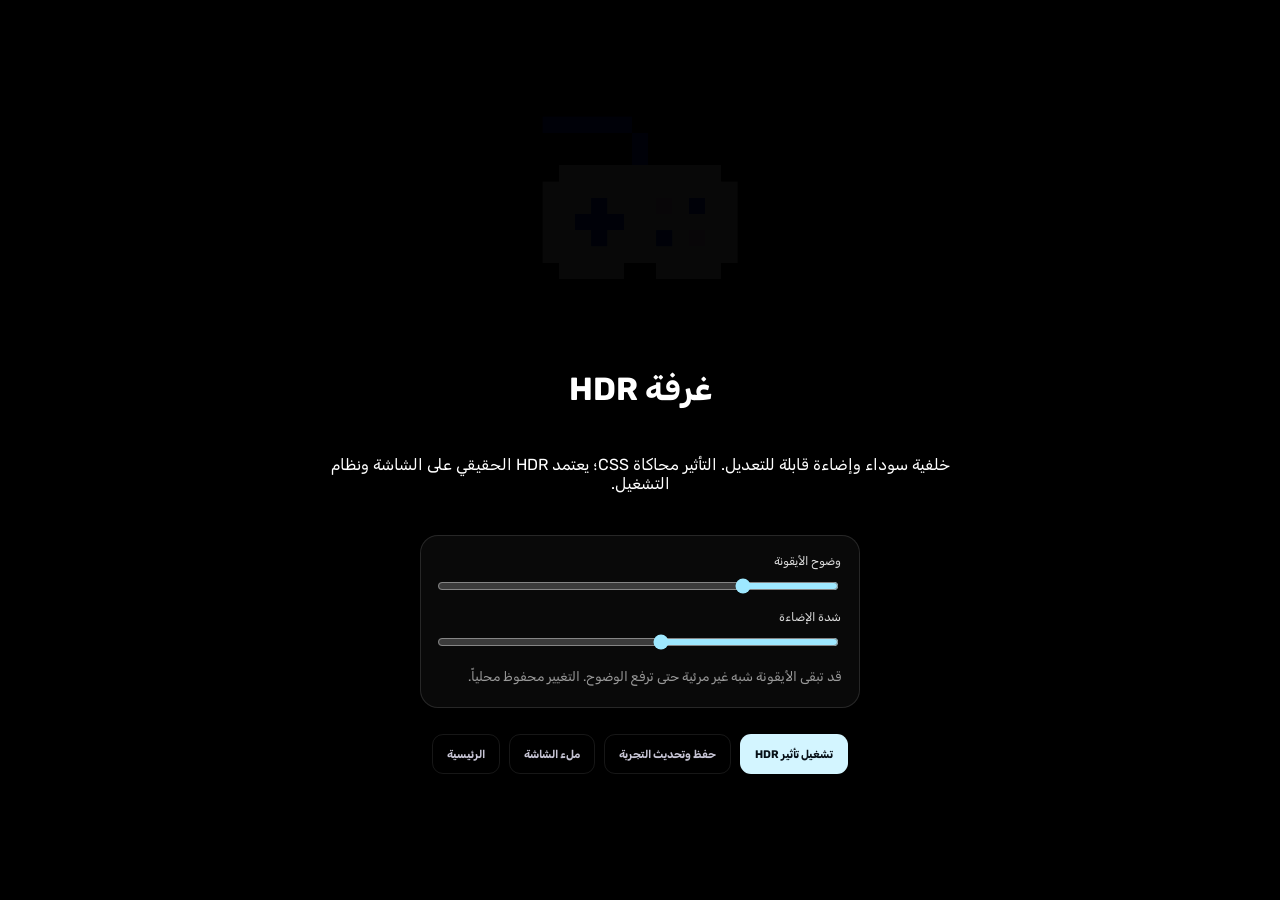
<file: hdr.html>
<!doctype html>
<html lang="ar" dir="rtl">
<head>
  <meta charset="utf-8">
  <meta name="viewport" content="width=device-width, initial-scale=1">
  <meta name="description" content="تجربة عرض Game Hub بخلفية سوداء وإضاءة HDR تجريبية.">
  <meta property="og:title" content="تجربة HDR — Game Hub">
  <meta property="og:description" content="تجربة عرض Game Hub بخلفية سوداء وإضاءة قابلة للتعديل.">
  <meta property="og:type" content="website">
  <title>تجربة HDR — Game Hub</title>
  <link rel="icon" href="./games.png" type="image/png">
  <link rel="stylesheet" href="./style.css">
</head>
<body class="hdr-page">
  <main class="hdr-stage">
    <img id="hdr-logo" class="hdr-logo" src="./games.png" alt="Game Hub" data-icon-slot="brand">
    <h1 data-i18n="hdrTitle">غرفة HDR</h1>
    <p data-i18n="hdrDescription">خلفية سوداء وإضاءة قابلة للتعديل. التأثير محاكاة CSS؛ يعتمد HDR الحقيقي على الشاشة ونظام التشغيل.</p>
    <section class="hdr-controls" aria-label="HDR controls">
      <label><span data-i18n="hdrOpacity">وضوح الأيقونة</span><input id="hdr-opacity" type="range" min="0.01" max="0.12" step="0.005" value="0.035"></label>
      <label><span data-i18n="hdrIntensity">شدة الإضاءة</span><input id="hdr-intensity" type="range" min="1" max="6" step="0.1" value="3.2"></label>
      <small data-i18n="hdrCaution">قد تبقى الأيقونة شبه غير مرئية حتى ترفع الوضوح. التغيير محفوظ محلياً.</small>
    </section>
    <div class="hdr-actions">
      <button id="hdr-toggle" class="button button-primary" type="button" data-i18n="hdrToggle">تشغيل تأثير HDR</button>
      <button id="hdr-save" class="button button-quiet" type="button" data-i18n="hdrSave">حفظ وتحديث التجربة</button>
      <button id="hdr-fullscreen" class="button button-quiet" type="button" data-i18n="hdrFullscreen">ملء الشاشة</button>
      <a class="button button-quiet" href="./index.html" data-i18n="home">الرئيسية</a>
    </div>
    <p id="hdr-status" role="status" aria-live="polite"></p>
  </main>
  <script src="./js/storage.js"></script>
  <script src="./js/i18n.js"></script>
  <script src="./js/site.js"></script>
  <script src="./js/hdr.js"></script>
</body>
</html>
</file>
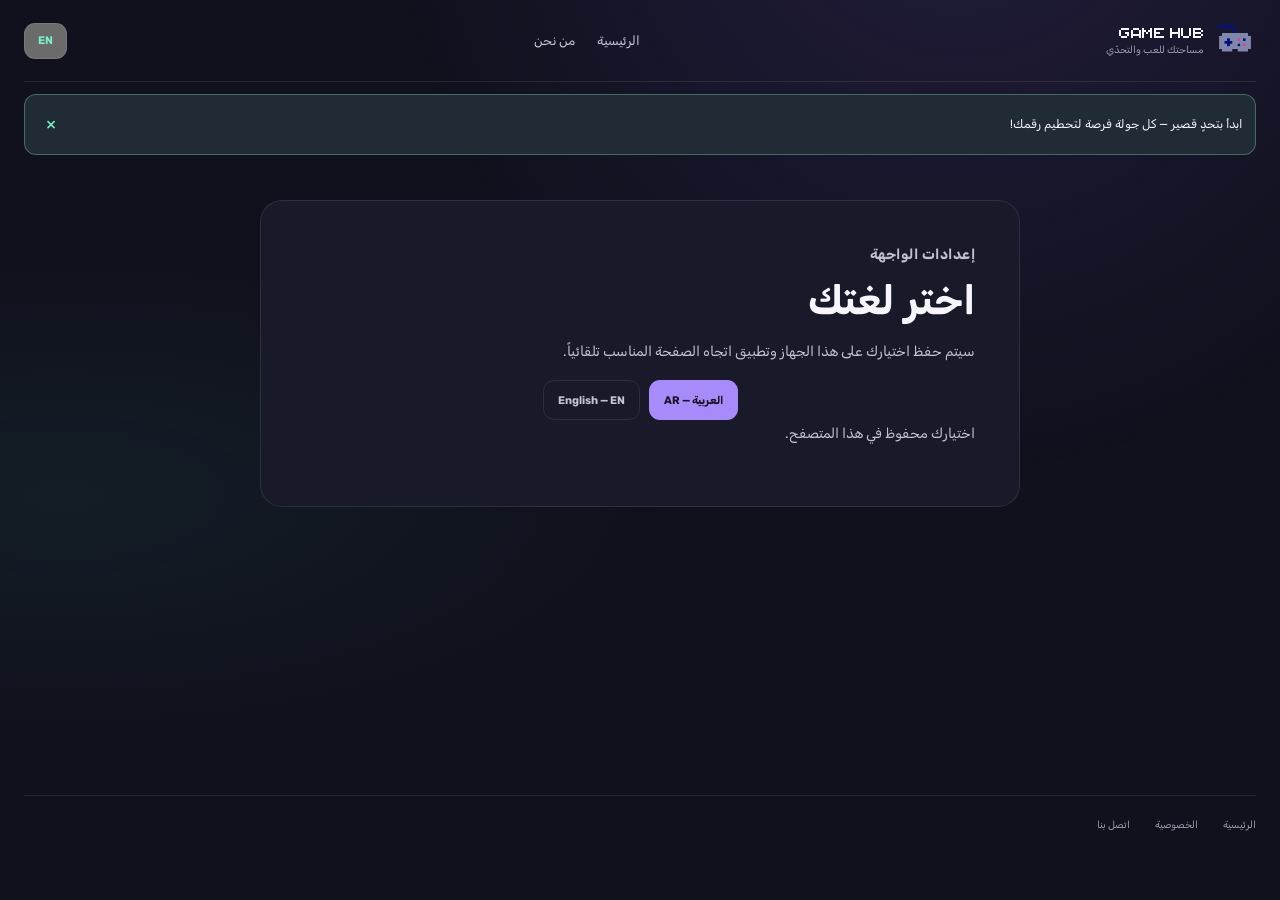
<file: language.html>
<!doctype html>
<html lang="ar" dir="rtl">
<head>
  <meta charset="utf-8"><meta name="viewport" content="width=device-width, initial-scale=1">
  <meta name="description" content="اختر لغة واجهة Game Hub.">
  <title>اللغة — Game Hub</title>
  <link rel="icon" href="./games.png" type="image/png"><link rel="stylesheet" href="./style.css">
  <link rel="preconnect" href="https://fonts.googleapis.com"><link rel="preconnect" href="https://fonts.gstatic.com" crossorigin>
  <link href="https://fonts.googleapis.com/css2?family=Amiri:wght@400;700&family=Press+Start+2P&family=Rubik:wght@400;500;600;700;800&display=swap" rel="stylesheet">
</head>
<body><div class="page-shell">
  <header class="topbar"><a class="brand" href="./index.html"><img src="./games.png" alt="" width="42" height="42" data-icon-slot="brand"><span><strong>GAME HUB</strong><small data-i18n="brandTag">مساحتك للعب والتحدّي</small></span></a><nav class="top-links"><a href="./index.html" data-i18n="home">الرئيسية</a><a href="./about.html" data-i18n="about">من نحن</a></nav><button class="language-toggle" type="button" data-language-toggle>EN</button></header>
  <main class="info-page"><section class="info-card"><p class="eyebrow" data-i18n="languageEyebrow">إعدادات الواجهة</p><h1 data-i18n="languageTitle">اختر لغتك</h1><p data-i18n="languageDescription">سيتم حفظ اختيارك على هذا الجهاز وتطبيق اتجاه الصفحة المناسب تلقائياً.</p><div class="game-actions"><button class="button button-primary" type="button" data-set-language="ar">العربية — AR</button><button class="button button-quiet" type="button" data-set-language="en">English — EN</button></div><p class="form-hint" data-i18n="languageSaved">اختيارك محفوظ في هذا المتصفح.</p></section></main>
  <footer class="footer"><a href="./index.html" data-i18n="home">الرئيسية</a><a href="./privacy.html" data-i18n="privacy">الخصوصية</a><a href="./contact.html" data-i18n="contact">اتصل بنا</a></footer>
</div><script src="./js/storage.js"></script><script src="./js/i18n.js"></script><script src="./js/site.js"></script></body></html>
</file>
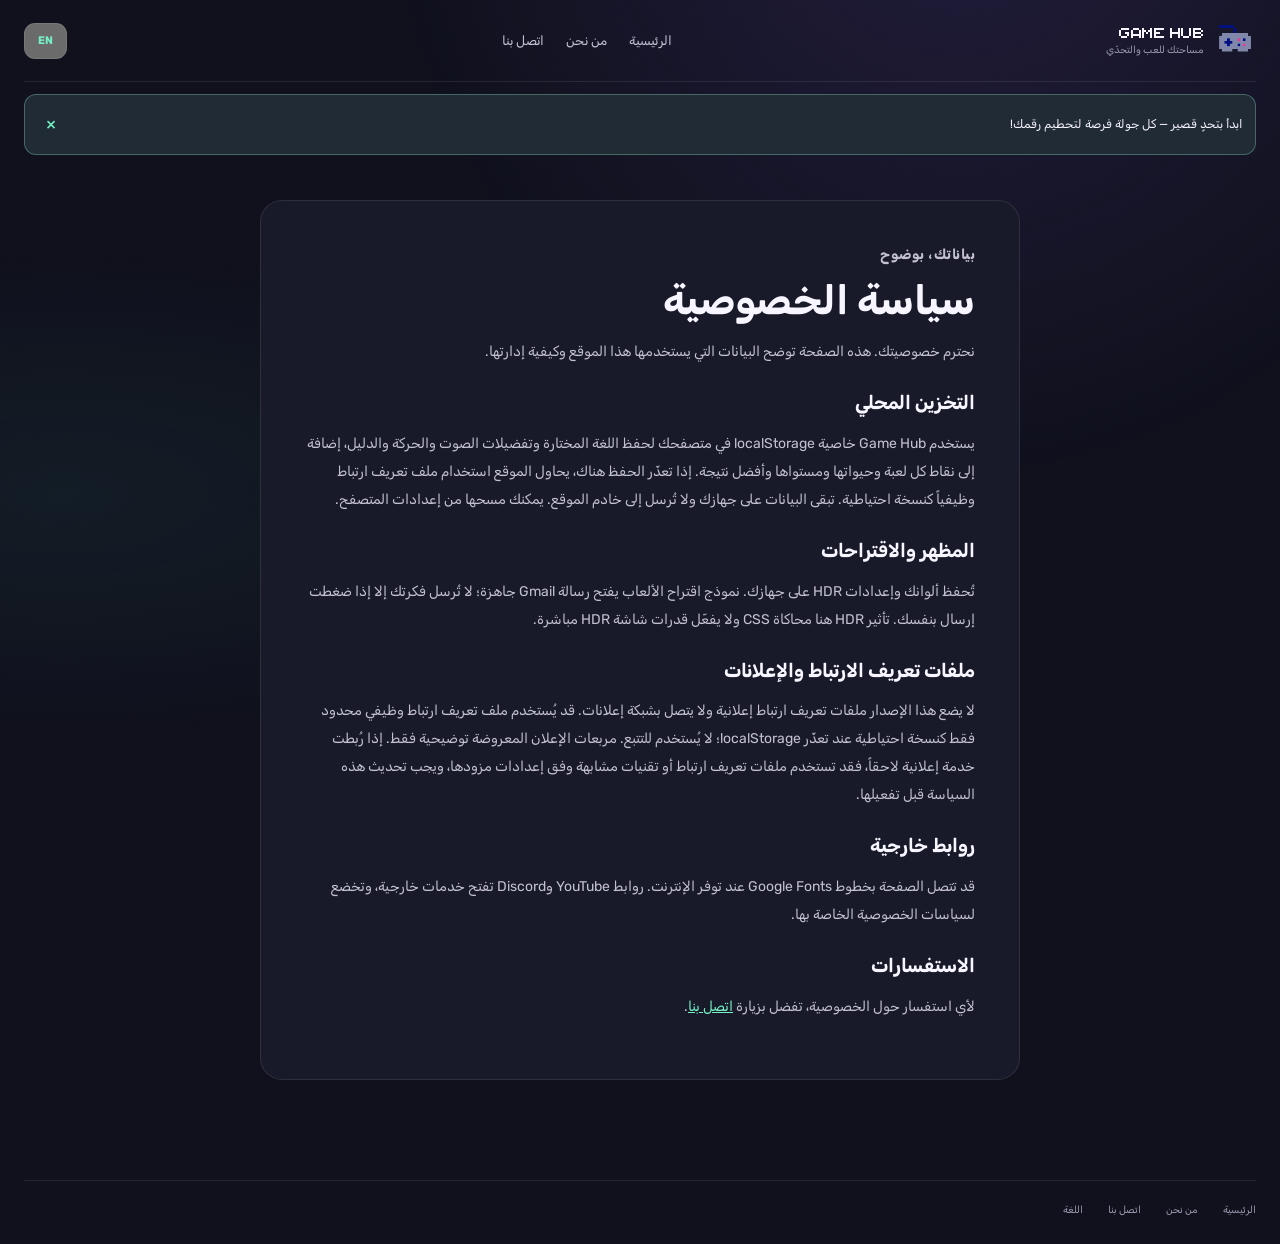
<file: privacy.html>
<!doctype html>
<html lang="ar" dir="rtl">
<head>
  <meta charset="utf-8"><meta name="viewport" content="width=device-width, initial-scale=1">
  <meta name="description" content="سياسة خصوصية Game Hub: بيانات الحفظ المحلي والإعلانات والكوكيز.">
  <meta property="og:title" content="سياسة الخصوصية — Game Hub"><meta property="og:description" content="كيف يتعامل Game Hub مع بيانات التقدم والتخزين المحلي."><meta property="og:type" content="website">
  <title>سياسة الخصوصية — Game Hub</title><link rel="icon" href="./games.png" type="image/png"><link rel="stylesheet" href="./style.css">
  <link rel="preconnect" href="https://fonts.googleapis.com"><link rel="preconnect" href="https://fonts.gstatic.com" crossorigin><link href="https://fonts.googleapis.com/css2?family=Amiri:wght@400;700&family=Press+Start+2P&family=Rubik:wght@400;500;600;700;800&display=swap" rel="stylesheet">
</head>
<body><div class="page-shell">
  <header class="topbar"><a class="brand" href="./index.html"><img src="./games.png" alt="" width="42" height="42" data-icon-slot="brand"><span><strong>GAME HUB</strong><small data-i18n="brandTag">مساحتك للعب والتحدّي</small></span></a><nav class="top-links"><a href="./index.html" data-i18n="home">الرئيسية</a><a href="./about.html" data-i18n="about">من نحن</a><a href="./contact.html" data-i18n="contact">اتصل بنا</a></nav><button class="language-toggle" type="button" data-language-toggle>EN</button></header>
  <main class="info-page"><article class="info-card">
    <p class="eyebrow" data-i18n="privacyEyebrow">بياناتك، بوضوح</p><h1 data-i18n="privacyTitle">سياسة الخصوصية</h1><p data-i18n="privacyIntro">نحترم خصوصيتك. هذه الصفحة توضح البيانات التي يستخدمها هذا الموقع وكيفية إدارتها.</p>
    <h2 data-i18n="privacyStorageTitle">التخزين المحلي</h2><p data-i18n="privacyStorage">يستخدم Game Hub خاصية localStorage لحفظ التفضيلات والتقدم.</p>
    <h2 data-i18n="customizationPrivacyTitle">المظهر والاقتراحات</h2><p data-i18n="customizationPrivacy">تُحفظ ألوانك وإعدادات HDR على جهازك. نموذج اقتراح الألعاب يفتح رسالة Gmail جاهزة؛ لا تُرسل فكرتك إلا إذا ضغطت إرسال بنفسك. تأثير HDR هنا محاكاة CSS ولا يفعّل قدرات شاشة HDR مباشرة.</p>
    <h2 data-i18n="privacyCookiesTitle">ملفات تعريف الارتباط والإعلانات</h2><p data-i18n="privacyCookies">مربعات الإعلان توضيحية فقط ولا تتصل بشبكة إعلانات.</p>
    <h2 data-i18n="privacyExternalTitle">روابط خارجية</h2><p data-i18n="privacyExternal">قد تتصل الصفحة بخطوط Google Fonts عند توفر الإنترنت. روابط YouTube وDiscord تفتح خدمات خارجية، وتخضع لسياسات الخصوصية الخاصة بها.</p>
    <h2 data-i18n="privacyContactTitle">الاستفسارات</h2><p><span data-i18n="privacyContactText">لأي استفسار حول الخصوصية، تفضل بزيارة</span> <a href="./contact.html" data-i18n="contact">اتصل بنا</a>.</p>
  </article></main>
  <footer class="footer"><a href="./index.html" data-i18n="home">الرئيسية</a><a href="./about.html" data-i18n="about">من نحن</a><a href="./contact.html" data-i18n="contact">اتصل بنا</a><a href="./language.html" data-i18n="languagePage">اللغة</a></footer>
</div><script src="./js/storage.js"></script><script src="./js/i18n.js"></script><script src="./js/site.js"></script></body></html>
</file>
<file: style.css>
@font-face {
  font-family: "GameRubik";
  src: url("./Fonts/Rubik-VariableFont_wght.ttf") format("truetype");
  font-style: normal;
  font-weight: 300 900;
  font-display: swap;
}
@media (hover: none) { body::after { display: none; } }
@font-face {
  font-family: "GameAmiri";
  src: url("./Fonts/alfont_com_Palestine-Regular%20%281%29.ttf") format("truetype");
  font-style: normal;
  font-weight: 400;
  font-display: swap;
}
@font-face {
  font-family: "GamePixel";
  src: url("./Fonts/minecraft-five.otf") format("opentype");
  font-style: normal;
  font-weight: 400;
  font-display: swap;
}
@font-face {
  font-family: "GameMetroid";
  src: url("./Fonts/super-metroid-intro-colour-snes.colr.ttf.woff2") format("woff2");
  font-style: normal;
  font-weight: 400;
  font-display: swap;
}
@font-face {
  font-family: "GameMinecraft";
  src: url("./Fonts/1%20Minecraft-Regular.ttf") format("truetype");
  font-style: normal;
  font-weight: 400;
  font-display: swap;
}
:root {
  color-scheme: dark;
  --bg: #10111d; --panel: #181a29; --panel-soft: #1e2031; --line: rgba(255,255,255,.09);
  --text: #f7f5ff; --muted: #9a9bb0; --purple: #a78bfa; --mint: #76f0c4;
  --pink: #ff84ad; --yellow: #ffd166; --radius: 22px;
  font-family: "GameRubik", "Rubik", "GameAmiri", "Amiri", sans-serif;
  --motion-duration: 2.7s;
  --hover-scale: 1.15;
  --pointer-x: -100px;
  --pointer-y: -100px;
}
body.theme-light {
  color-scheme: light;
  --bg: #f2f1f8; --panel: #fff; --panel-soft: #eceaf4; --line: rgba(36,34,56,.14);
  --text: #29263a; --muted: #716e80;
  background-image: radial-gradient(ellipse at 75% -20%, rgba(119,87,206,.12), transparent 43%), radial-gradient(ellipse at 5% 55%, rgba(57,155,134,.06), transparent 35%);
}
body.eye-comfort {
  --bg: #24221b; --panel: #302d23; --panel-soft: #393529; --line: rgba(255,235,194,.13);
  --text: #f4ead4; --muted: #c1b69e; --purple: #c3a878; --mint: #e3c991;
  color-scheme: dark;
}
body.eye-comfort.theme-light {
  --bg: #f2ead8; --panel: #fff9eb; --panel-soft: #ebe2ce; --line: rgba(66,53,31,.15);
  --text: #342d22; --muted: #786d59;
  color-scheme: light;
}
body.eye-comfort::before { background: radial-gradient(ellipse at 75% -20%, rgba(201,169,102,.1), transparent 43%), radial-gradient(ellipse at 5% 55%, rgba(178,133,67,.055), transparent 35%); }
body.theme-light .game-panel { border-color: var(--line); background: linear-gradient(145deg, #fff, #f8f6fc); }
body.theme-light .game-stage, body.theme-light .stat-card { border-color: var(--line); background-color: rgba(32,27,51,.035); }
body.theme-light .number-input, body.theme-light .aim-board { border-color: var(--line); background-color: #f7f5fb; color: var(--text); }
body.theme-light .stage-prompt, body.theme-light .ad-slot-rail strong, body.theme-light .icon-button { color: var(--text); }
body.eye-comfort .hero { background: linear-gradient(110deg, #383126 0%, #332f24 50%, #30403a 130%); }
body.eye-comfort .game-panel { border-color: var(--line); background: linear-gradient(145deg, #353126, #2b291f); }
body.eye-comfort .game-stage, body.eye-comfort .stat-card { border-color: var(--line); background-color: rgba(0,0,0,.13); }
body.eye-comfort .number-input, body.eye-comfort .aim-board { border-color: var(--line); background-color: #25231d; color: var(--text); }
body.eye-comfort.theme-light .game-panel { background: linear-gradient(145deg, #fff9eb, #f3ead7); }
body.eye-comfort.theme-light .game-stage, body.eye-comfort.theme-light .stat-card { background-color: rgba(66,53,31,.035); }
body.eye-comfort.theme-light .number-input, body.eye-comfort.theme-light .aim-board { background-color: #fff9eb; color: var(--text); }
body.theme-light .top-links, body.theme-light .game-card p, body.theme-light .info-card p,
body.theme-light .info-card li, body.theme-light .panel-description, body.theme-light .stage-hint,
body.theme-light .footer, body.theme-light .search-box, body.theme-light .game-level { color: var(--muted); }
body.eye-comfort .top-links, body.eye-comfort .game-card p, body.eye-comfort .info-card p,
body.eye-comfort .info-card li, body.eye-comfort .panel-description, body.eye-comfort .stage-hint,
body.eye-comfort .footer, body.eye-comfort .search-box, body.eye-comfort .game-level { color: var(--muted); }
* { box-sizing: border-box; }
:where(.hover-target, .button, .language-toggle, .social-link, .filter-chip, .stage-button, .choice-button, .dodge-controls button, .icon-button) {
  transition: transform .22s linear, scale .22s linear, filter .22s linear, box-shadow .22s linear, border-color .22s linear;
}
html { min-height: 100%; overflow-y: scroll; scrollbar-color: #67559a #171824; scrollbar-width: thin; }
html::-webkit-scrollbar { width: 10px; }
html::-webkit-scrollbar-track { background: #171824; }
html::-webkit-scrollbar-thumb { border: 2px solid #171824; border-radius: 999px; background: #67559a; }
body { margin: 0; min-width: 320px; min-height: 100vh; overflow-y: auto; background: var(--bg); color: var(--text); }
body, body * { -webkit-user-select: none; user-select: none; }
input, textarea, [contenteditable="true"], .game-panel input, .game-panel textarea { -webkit-user-select: text; user-select: text; }
body::before { position: fixed; inset: 0; z-index: -1; content: ""; pointer-events: none; background: radial-gradient(ellipse at 75% -20%, rgba(119,87,206,.19), transparent 43%), radial-gradient(ellipse at 5% 55%, rgba(57,155,134,.09), transparent 35%); }
body::after { position: fixed; z-index: 1000; top: var(--pointer-y); left: var(--pointer-x); width: 58px; height: 58px; border: 1px solid rgba(118,240,196,.2); border-top-color: rgba(118,240,196,.36); border-right-color: rgba(167,139,250,.28); border-radius: 50%; background: radial-gradient(circle, rgba(118,240,196,.025), transparent 70%); box-shadow: 0 0 9px rgba(118,240,196,.055); content: ""; opacity: 0; pointer-events: none; transform: translate(-50%,-50%); transition: opacity .18s linear; }
body.pointer-active::after { opacity: 1; }
button, input, textarea { font: inherit; }
button, a { -webkit-tap-highlight-color: transparent; }
a { color: inherit; text-decoration: none; }
button:focus-visible, a:focus-visible, input:focus-visible, textarea:focus-visible { outline: 2px solid var(--mint); outline-offset: 3px; }
.page-shell { width: min(1240px, calc(100% - 48px)); margin-inline: auto; }
.topbar { height: 82px; display: flex; align-items: center; gap: 34px; border-bottom: 1px solid var(--line); }
.brand { display: inline-flex; align-items: center; gap: 10px; flex: 0 0 auto; }
.brand img { object-fit: contain; border-radius: 9px; }
.brand strong { display: block; font: 10px/1.5 "GamePixel", "Press Start 2P", monospace; letter-spacing: -.5px; }
.brand small { display: block; color: var(--muted); font-size: 10px; margin-top: 3px; }
.top-links, .header-actions, .footer-links { display: flex; align-items: center; gap: 22px; }
.top-links { margin-inline: auto; color: #c5c3d5; font-size: 13px; }
.top-links a:hover, .footer-links a:hover { color: var(--mint); }
.header-actions { gap: 9px; }
.social-link, .language-toggle { display: inline-flex; align-items: center; justify-content: center; gap: 7px; height: 36px; border: 1px solid var(--line); border-radius: 11px; padding: 0 11px; font-size: 11px; font-weight: 700; }
.social-link:hover, .language-toggle:hover { border-color: rgba(196,181,253,.5); background: rgba(255,255,255,.06); }
.social-mark { font-size: 13px; color: var(--pink); }
.social-mark svg { display: block; width: 15px; height: 15px; fill: currentColor; }
.discord .social-mark { color: #a5b4fc; }
.language-toggle { color: var(--mint); cursor: pointer; min-width: 43px; }
.hero { position: relative; display: flex; align-items: center; justify-content: space-between; min-height: 315px; overflow: hidden; padding: 48px 6.5%; margin-top: 28px; border: 1px solid rgba(255,255,255,.07); border-radius: 28px; background: linear-gradient(110deg, #24203b 0%, #211d37 45%, #173b3b 130%); }
.hero::after { position: absolute; inset: 0; content: ""; pointer-events: none; background-image: radial-gradient(rgba(255,255,255,.22) .7px, transparent .7px); background-size: 21px 21px; opacity: .14; mask-image: linear-gradient(90deg, transparent, #000); }
.hero-copy { position: relative; z-index: 1; max-width: 640px; pointer-events: none; }
.hero-copy > * { pointer-events: auto; }
.eyebrow { margin: 0 0 13px; color: var(--mint); font-size: 11px; font-weight: 700; letter-spacing: .5px; }
.status-dot { display: inline-block; width: 7px; height: 7px; margin-inline-end: 6px; border-radius: 50%; background: var(--mint); box-shadow: 0 0 12px var(--mint); }
h1, h2, h3, p { margin-top: 0; }
.hero h1, .section-heading h2, .game-panel-heading h2, .info-card h1 { font-family: "GameRubik", "Rubik", "GameAmiri", "Amiri", sans-serif; letter-spacing: normal; word-spacing: normal; }
.hero h1 { margin-bottom: 14px; font-size: clamp(29px, 4vw, 48px); line-height: 1.35; }
.hero h1 em { color: var(--mint); font-style: normal; }
.hero-description { max-width: 485px; margin-bottom: 23px; color: #c2c0d0; font-size: 14px; line-height: 1.9; }
.hero-cta { display: inline-flex; align-items: center; gap: 16px; border-radius: 11px; padding: 11px 16px; color: #151623; background: var(--mint); font-size: 12px; font-weight: 800; }
.hero-cta:hover { box-shadow: 0 9px 24px rgba(118,240,196,.2); }
.hero-cta span:last-child { font-size: 18px; }
.hero-art { position: absolute; z-index: 2; inset-inline-end: 8%; top: 50%; width: 220px; height: 220px; pointer-events: none; transform: translateY(-50%); }
.orbit { position: absolute; inset: 20px; border: 1px solid rgba(192,174,255,.3); border-radius: 50%; transform: scaleY(.55); }
.orbit-two { inset: 40px 4px; transform: scaleY(.55); border-color: rgba(118,240,196,.28); }
.hero-cube { --hover-base: linear-gradient(145deg, #a78bfa, #6e55c3 65%, #4f3d9b); position: absolute; inset: 50px; display: grid; place-items: center; border: 1px solid rgba(217,205,255,.7); border-radius: 30px; background: var(--hover-base); box-shadow: 15px 20px 50px rgba(0,0,0,.26), inset 0 1px rgba(255,255,255,.4); color: #fff; font-size: 58px; }
.float-token { position: absolute; display: grid; place-items: center; width: 42px; height: 42px; border: 1px solid rgba(255,255,255,.16); border-radius: 13px; background: #22243a; color: var(--yellow); font-weight: 800; box-shadow: 0 8px 24px #1113; }
.hero-art > .hero-cube, .hero-art > .float-token { pointer-events: auto; }
.token-one { top: 5px; inset-inline-start: 22px; color: var(--mint); font-size: 12px; }
.token-two { top: 28px; inset-inline-end: 1px; }
.token-three { bottom: 8px; inset-inline-start: 7px; color: var(--pink); }
.hero-art, .game-card, .game-panel, .ad-slot, .game-count, .filter-chip { user-select: none; -webkit-user-select: none; }
.game-panel input, .game-panel textarea { user-select: text; -webkit-user-select: text; }
.hover-target.is-hovered {
  scale: var(--hover-scale);
  filter: brightness(1.32) saturate(1.45) drop-shadow(0 0 9px color-mix(in srgb, var(--mint) 42%, transparent)) drop-shadow(0 6px 16px rgba(0,0,0,.24));
}
body:has(.hover-target.is-hovered) *:not(.hover-target.is-hovered):not(.heart-particle):not(:hover):not(:has(.hover-target.is-hovered)):not(.hover-target.is-hovered *) {
  filter: blur(.45px);
  opacity: .78;
}
.hover-target { transition: scale .22s linear, filter .22s linear, box-shadow .22s linear, background-color .22s linear, color .22s linear; }
:is(h1,h2,h3,p,a,button,label,.game-level,.eyebrow).hover-target { transition-timing-function: cubic-bezier(.22,1,.36,1); }
.ad-slot { position: relative; display: flex; align-items: center; justify-content: center; gap: 10px; min-height: 60px; overflow: hidden; border: 1px dashed rgba(196,181,253,.22); border-radius: 14px; background: repeating-linear-gradient(135deg, rgba(255,255,255,.014) 0 8px, transparent 8px 16px), rgba(255,255,255,.018); color: #aaa9bd; text-align: center; font-size: 11px; }
.ad-label { position: absolute; top: 7px; inset-inline-start: 10px; color: #a78bfa; font-size: 9px; font-weight: 700; }
.ad-slot-top { margin-top: 18px; }
.content-layout { display: grid; grid-template-columns: minmax(0,1fr) 226px; align-items: start; gap: 24px; margin-top: 38px; }
.main-content { min-width: 0; }
.section-heading { display: flex; align-items: end; justify-content: space-between; margin-bottom: 17px; }
.section-heading .eyebrow { margin-bottom: 5px; }
.section-heading h2 { margin: 0; font-size: 24px; }
.game-count { color: var(--muted); font-size: 11px; }.game-count b { color: var(--mint); font-size: 18px; }
.filters { display: flex; align-items: center; gap: 10px; margin-bottom: 17px; }
.search-box { display: flex; align-items: center; gap: 8px; width: min(290px, 100%); height: 42px; border: 1px solid var(--line); border-radius: 11px; padding: 0 11px; background: rgba(255,255,255,.035); color: var(--muted); }
.search-icon { flex: 0 0 auto; width: 17px; height: 17px; fill: none; stroke: currentColor; stroke-linecap: round; stroke-width: 1.7; }.search-box input { width: 100%; border: 0; outline: 0; color: var(--text); background: transparent; font-size: 12px; }.search-box input::placeholder { color: #7d7e91; }
.search-box kbd { min-width: 18px; border: 1px solid var(--line); border-radius: 4px; padding: 1px 5px; font: 10px monospace; text-align: center; }
.category-filters { display: flex; gap: 7px; overflow-x: auto; scrollbar-width: thin; padding: 3px 1px 6px; }
.filter-chip { flex: 0 0 auto; border: 1px solid var(--line); border-radius: 9px; padding: 8px 11px; background: transparent; color: #aaaabd; font-size: 10px; cursor: pointer; }
.filter-chip:hover { border-color: rgba(167,139,250,.5); color: var(--text); }.filter-chip.active { border-color: transparent; background: var(--purple); color: #171522; font-weight: 800; }
.game-grid { display: grid; grid-template-columns: repeat(3,minmax(0,1fr)); gap: 12px; }
.game-card { --hover-base: linear-gradient(145deg, rgba(255,255,255,.045), rgba(255,255,255,.018)); position: relative; min-height: 142px; overflow: hidden; border: 1px solid var(--line); border-radius: 16px; padding: 14px; background: var(--hover-base); cursor: pointer; }
.game-card::after { position: absolute; inset-inline-end: -25px; bottom: -48px; width: 100px; height: 100px; border-radius: 50%; content: ""; background: var(--card-glow, rgba(167,139,250,.1)); }
.game-card:hover { border-color: rgba(196,181,253,.38); background: linear-gradient(145deg, rgba(167,139,250,.1), rgba(255,255,255,.025)); }
.card-top { display: flex; align-items: center; justify-content: space-between; }.game-icon { display: grid; place-items: center; width: 38px; height: 38px; border: 1px solid rgba(255,255,255,.07); border-radius: 12px; background: rgba(255,255,255,.045); font-size: 19px; }.game-level { color: var(--muted); font-size: 9px; }
.game-card h3 { margin: 12px 0 5px; font-size: 13px; }.game-card p { margin: 0; color: var(--muted); font-size: 10px; line-height: 1.65; }
.card-play { position: absolute; z-index: 1; inset-inline-end: 13px; bottom: 13px; display: grid; place-items: center; width: 25px; height: 25px; border-radius: 8px; background: rgba(255,255,255,.08); color: var(--mint); font-size: 13px; }
.empty-state { padding: 32px; border: 1px dashed var(--line); border-radius: 16px; color: var(--muted); text-align: center; }
.ad-rail { position: sticky; top: 24px; }.ad-slot-rail { min-height: 300px; flex-direction: column; padding: 34px 20px 20px; }.ad-icon { display: grid; place-items: center; width: 56px; height: 56px; border: 1px solid var(--line); border-radius: 16px; color: var(--purple); font-size: 27px; }.ad-slot-rail strong { color: #dedbed; font-size: 13px; }.ad-slot-rail small { max-width: 155px; color: #77788c; font-size: 9px; line-height: 1.8; }
.game-panel { margin-top: 28px; border: 1px solid rgba(196,181,253,.16); border-radius: var(--radius); padding: 20px; background: linear-gradient(145deg, rgba(38,35,59,.8), rgba(24,26,41,.93)); }
.game-panel-heading { display: flex; justify-content: space-between; gap: 18px; }.game-panel-heading .eyebrow { margin-bottom: 5px; }.game-panel-heading h2 { margin-bottom: 4px; font-size: 21px; }.panel-description { margin-bottom: 0; color: var(--muted); font-size: 11px; line-height: 1.7; }
.icon-button { display: grid; flex: 0 0 auto; place-items: center; width: 35px; height: 35px; border: 1px solid var(--line); border-radius: 10px; background: rgba(255,255,255,.04); color: #c9c7d7; font-size: 23px; cursor: pointer; }
.stats-row { display: grid; grid-template-columns: repeat(4,1fr); gap: 8px; margin: 18px 0 13px; }.stat-card { border: 1px solid var(--line); border-radius: 11px; padding: 9px 11px; background: rgba(0,0,0,.13); }.stat-card span { display: block; color: var(--muted); font-size: 9px; }.stat-card strong { display: block; margin-top: 5px; color: var(--mint); font-size: 17px; }.stat-card:nth-child(2) strong { color: var(--pink); }.stat-card:nth-child(3) strong { color: var(--yellow); }
.stat-card .life-hearts { display: flex; min-height: 21px; align-items: center; gap: 4px; margin-top: 5px; color: var(--pink); font-size: 16px; }
.life-heart { position: relative; display: inline-block !important; color: var(--pink) !important; font-size: 16px !important; line-height: 1; }
.custom-life-icon { width: 19px; height: 19px; object-fit: contain; }
.life-heart:hover:not(.heart-vanish) { color: #ff203f !important; filter: drop-shadow(0 0 5px #ff274dcc) drop-shadow(0 0 12px #ff203f99); }
.heart-particle { position: fixed; z-index: 1100; width: 5px; height: 5px; border-radius: 50%; background: #ff233f; box-shadow: 0 0 5px #ff233f, 0 0 13px #ff4b63, 0 0 21px #ff233f99; pointer-events: none; will-change: transform, opacity; animation: heart-particle-rise 1.65s linear forwards; }
@keyframes heart-particle-rise {
  0% { opacity: 0; transform: translate3d(0,0,0) scale(.3); }
  12% { opacity: 1; }
  100% { opacity: 0; transform: translate3d(var(--particle-drift),-110vh,0) scale(.1); }
}
.life-heart.heart-vanish { animation: heart-evaporate .56s ease-in forwards; }
@keyframes heart-evaporate {
  0% { opacity: 1; filter: blur(0); transform: scale(1); }
  45% { opacity: .8; transform: scale(1.3); }
  100% { opacity: 0; filter: blur(7px); transform: translateY(-17px) scale(.12); }
}
.life-heart.heart-vanish::after, .life-heart.heart-vanish::before { position: absolute; color: var(--pink); font-size: 8px; animation: heart-sparks .48s ease-out forwards; content: "✦"; }
.life-heart.heart-vanish::before { inset-inline-start: -5px; top: -5px; }
.life-heart.heart-vanish::after { inset-inline-end: -6px; top: 0; animation-delay: .08s; }
@keyframes heart-sparks {
  to { opacity: 0; transform: translate(3px,-13px) scale(.25); }
}
.score-stat strong { transform-origin: center; }
.score-stat.score-increase strong { animation: score-bounce .42s ease-out; }
@keyframes score-bounce { 50% { color: var(--yellow); transform: scale(1.25); } }
.game-stage { min-height: 235px; display: flex; flex-direction: column; align-items: center; justify-content: center; gap: 15px; border: 1px solid rgba(255,255,255,.055); border-radius: 16px; padding: 20px; background: radial-gradient(ellipse at 50% 0%, rgba(167,139,250,.08), transparent 65%), rgba(10,11,20,.43); text-align: center; }
.game-stage.game-success { animation: stage-success .52s ease-out; }
.game-stage.game-miss { animation: stage-miss .42s ease-in-out; }
@keyframes stage-success { 35% { border-color: rgba(118,240,196,.75); box-shadow: inset 0 0 35px rgba(118,240,196,.15); } }
@keyframes stage-miss { 25%,75% { border-color: rgba(255,132,173,.7); transform: translateX(4px); } 50% { transform: translateX(-4px); } }
.stage-prompt { margin: 0; color: #e9e7f3; font-size: 14px; font-weight: 700; }.stage-hint { margin: -7px 0 0; color: var(--muted); font-size: 11px; line-height: 1.7; }.stage-feedback { min-height: 17px; margin: 0; color: var(--mint); font-size: 11px; }
.button { min-height: 40px; display: inline-flex; align-items: center; justify-content: center; gap: 8px; border: 1px solid transparent; border-radius: 11px; padding: 0 14px; font-size: 11px; font-weight: 700; cursor: pointer; }.button:hover { filter: brightness(1.08); }
.button-primary { background: var(--purple); color: #171522; }.button-reward { border-color: rgba(255,209,102,.28); background: rgba(255,209,102,.08); color: var(--yellow); }.button-quiet { border-color: var(--line); background: transparent; color: #c5c3d3; }.game-actions { display: flex; justify-content: center; flex-wrap: wrap; gap: 9px; margin-top: 13px; }.save-note { display: flex; justify-content: center; gap: 6px; margin: 12px 0 0; color: #77798d; font-size: 9px; }.save-note span { color: var(--mint); }
.stage-button { min-width: 175px; min-height: 56px; border: 0; border-radius: 15px; background: linear-gradient(130deg, #a78bfa, #8b70e8); color: #171522; font-size: 14px; font-weight: 800; cursor: pointer; }.stage-button:hover { filter: brightness(1.1); }.stage-button:disabled { cursor: default; opacity: .7; }
.choice-grid { display: flex; flex-wrap: wrap; justify-content: center; gap: 9px; }.choice-button { min-width: 54px; min-height: 48px; border: 1px solid rgba(255,255,255,.1); border-radius: 13px; padding: 0 14px; background: rgba(255,255,255,.045); color: var(--text); font-size: 15px; font-weight: 700; cursor: pointer; }.choice-button:hover { border-color: var(--purple); background: rgba(167,139,250,.12); }.choice-button:disabled { cursor: default; opacity: .45; }
.color-button { width: 62px; height: 62px; min-width: 0; border: 2px solid #ffffff20; border-radius: 17px; font-size: 0; }.color-button[data-color="0"] { background: #ff678a; }.color-button[data-color="1"] { background: #5ce2b5; }.color-button[data-color="2"] { background: #6ea8ff; }.color-button[data-color="3"] { background: #ffd166; }.color-button.lit { outline: 3px solid white; filter: brightness(1.35); }
.number-input { width: min(260px,100%); height: 46px; border: 1px solid var(--line); border-radius: 11px; padding: 0 12px; background: #11121e; color: var(--text); text-align: center; font-size: 18px; }.number-input:focus { border-color: var(--purple); outline: none; }
.tile-board { display: grid; grid-template-columns: repeat(4,minmax(44px,62px)); gap: 8px; }.tile-board.order-board { grid-template-columns: repeat(4,minmax(44px,62px)); }.tile-board.pair-board { grid-template-columns: repeat(4,minmax(52px,70px)); }.tile-cell { display: grid; place-items: center; aspect-ratio: 1; border: 1px solid rgba(255,255,255,.1); border-radius: 12px; background: rgba(255,255,255,.045); color: var(--text); font-size: 19px; cursor: pointer; }.tile-cell:hover { border-color: var(--mint); }.tile-cell.revealed, .tile-cell.matched { border-color: rgba(118,240,196,.35); background: rgba(118,240,196,.1); }.tile-cell.matched { color: var(--mint); cursor: default; }
.aim-board { position: relative; width: min(100%, 430px); height: 180px; overflow: hidden; border: 1px solid rgba(255,255,255,.1); border-radius: 14px; background-color: #11121e; background-image: radial-gradient(rgba(255,255,255,.1) 1px, transparent 1px); background-size: 18px 18px; }.aim-target { position: absolute; width: 42px; height: 42px; display: grid; place-items: center; border: 2px solid #ffffff80; border-radius: 50%; background: var(--pink); color: #22121b; box-shadow: 0 0 22px #ff84ad66; cursor: pointer; }.aim-target::after { width: 11px; height: 11px; border: 2px solid #422033; border-radius: 50%; content: ""; }
.target-readout { color: var(--yellow); font-size: 22px; font-weight: 800; }.typing-target { border-radius: 12px; padding: 10px 18px; background: rgba(167,139,250,.1); color: var(--mint); font: 700 24px "GamePixel", "Press Start 2P", monospace; letter-spacing: 3px; }.timer-readout { color: var(--yellow); font: 700 24px "GamePixel", monospace; }
.dodge-board { display: grid; grid-template-columns: repeat(5,42px); gap: 5px; }.dodge-cell { display: grid; place-items: center; width: 42px; height: 42px; border: 1px solid rgba(255,255,255,.065); border-radius: 9px; background: rgba(255,255,255,.035); font-size: 18px; }.dodge-controls { display: grid; grid-template-columns: repeat(3,43px); gap: 5px; }.dodge-controls button { height: 38px; border: 1px solid var(--line); border-radius: 9px; background: var(--panel-soft); cursor: pointer; }.dodge-controls button:hover { border-color: var(--mint); }.dodge-controls [data-dir="up"] { grid-column: 2; }.dodge-controls [data-dir="left"] { grid-column: 1; }.dodge-controls [data-dir="down"] { grid-column: 2; }.dodge-controls [data-dir="right"] { grid-column: 3; }
.slider-wrap { width: min(340px,100%); }.precision-slider { width: 100%; accent-color: var(--mint); }.slider-labels { display: flex; justify-content: space-between; color: var(--muted); font-size: 10px; }
.reward-dialog { width: min(420px,calc(100% - 30px)); border: 1px solid rgba(196,181,253,.22); border-radius: 22px; padding: 28px; background: #1b1b2b; color: var(--text); text-align: center; box-shadow: 0 24px 80px #0009; }.reward-dialog::backdrop { background: rgba(6,7,13,.75); backdrop-filter: blur(5px); }.dialog-close-form { position: absolute; top: 12px; inset-inline-end: 12px; }.dialog-sparkle { display: inline-grid; place-items: center; width: 46px; height: 46px; margin-bottom: 10px; border-radius: 15px; background: rgba(255,209,102,.12); color: var(--yellow); font-size: 23px; }.reward-dialog h2 { margin-bottom: 9px; }.reward-dialog > p:not(.eyebrow) { color: var(--muted); font-size: 12px; line-height: 1.8; }.ad-slot-modal { min-height: 68px; margin: 17px 0; }.reward-dialog > .button { width: 100%; }.reward-dialog > small { display: block; margin-top: 11px; color: #77798d; font-size: 9px; }
.site-dialog { position: fixed; inset: 50% auto auto 50%; width: min(500px,calc(100% - 28px)); max-height: min(85vh,760px); overflow: auto; transform: translate(-50%,-50%); border: 1px solid rgba(196,181,253,.22); border-radius: 22px; padding: 30px; background: #1b1b2b; color: var(--text); box-shadow: 0 24px 80px #0009; }
.site-dialog[open] { animation: dialog-arrive .24s ease-out both; }
@keyframes dialog-arrive { from { opacity: 0; scale: .94; } to { opacity: 1; scale: 1; } }
.site-dialog::backdrop { background: rgba(6,7,13,.78); backdrop-filter: blur(5px); }
body.theme-light .site-dialog, body.theme-light .reward-dialog { border-color: var(--line); background: var(--panel); color: var(--text); }
.site-dialog h2 { margin: 0 0 10px; font-size: 24px; }
.tutorial-intro, .preferences-intro { margin: 0 0 18px; color: var(--muted); font-size: 12px; line-height: 1.8; }
.tutorial-steps { display: grid; gap: 10px; margin: 0; padding: 0; list-style: none; }
.tutorial-steps li { display: flex; align-items: flex-start; gap: 12px; border: 1px solid var(--line); border-radius: 13px; padding: 12px; background: rgba(255,255,255,.025); }
.tutorial-steps li > span { display: grid; flex: 0 0 auto; place-items: center; width: 32px; height: 32px; border-radius: 10px; background: rgba(167,139,250,.15); color: var(--purple-bright); font-size: 10px; font-weight: 800; }
.tutorial-steps strong { font-size: 12px; }.tutorial-steps p { margin: 4px 0 0; color: var(--muted); font-size: 10px; line-height: 1.7; }
.tutorial-actions, .preferences-actions { display: flex; justify-content: space-between; flex-wrap: wrap; gap: 9px; margin-top: 18px; }
.preference-row { display: flex; align-items: center; justify-content: space-between; gap: 15px; border-top: 1px solid var(--line); padding: 14px 0; cursor: pointer; }
.preference-row > span { display: grid; gap: 5px; }.preference-row strong { font-size: 12px; }.preference-row small { color: var(--muted); font-size: 10px; line-height: 1.6; }
.preference-row input { flex: 0 0 auto; width: 19px; height: 19px; accent-color: var(--mint); cursor: pointer; }
.preference-control { display: grid; grid-template-columns: minmax(0,1fr) minmax(110px, .75fr) auto; align-items: center; gap: 12px; border-top: 1px solid var(--line); padding: 12px 0; color: var(--text); font-size: 11px; }
.preference-control input[type="range"] { width: 100%; accent-color: var(--mint); }
.preference-control input[type="color"] { width: 48px; height: 34px; border: 1px solid var(--line); border-radius: 8px; padding: 3px; background: var(--panel-soft); cursor: pointer; }
.preference-control select { min-height: 36px; border: 1px solid var(--line); border-radius: 8px; padding: 0 9px; background: var(--panel-soft); color: var(--text); }
.preference-control output { min-width: 35px; color: var(--mint); text-align: center; font-variant-numeric: tabular-nums; }
.icon-upload-control { grid-template-columns: 1fr; }
.icon-upload-control input[type="file"] { width: 100%; border: 1px dashed var(--line); border-radius: 9px; padding: 9px; background: rgba(255,255,255,.025); color: var(--muted); font-size: 10px; }
.custom-inline-icon { width: 16px; height: 16px; object-fit: contain; vertical-align: middle; }
.preferences-actions { justify-content: flex-start; }.preferences-saved { margin: 12px 0 0; color: var(--mint); font-size: 11px; }
.motivation-banner { display: flex; align-items: center; justify-content: space-between; gap: 12px; margin: 12px 0 0; border: 1px solid color-mix(in srgb,var(--mint) 25%,var(--line)); border-radius: 12px; padding: 10px 13px; background: color-mix(in srgb,var(--mint) 8%,var(--panel)); color: var(--text); font-size: 12px; line-height: 1.7; animation: motivation-arrive .3s ease-out both; }
.motivation-banner[hidden] { display: none; }
.motivation-banner p { margin: 0; }
.motivation-banner button { flex: 0 0 auto; border: 0; padding: 4px 8px; background: transparent; color: var(--mint); font-size: 18px; cursor: pointer; }
@keyframes motivation-arrive { from { opacity: 0; translate: 0 -5px; } to { opacity: 1; translate: 0 0; } }
.site-toast { position: fixed; z-index: 20; inset-inline: 18px; bottom: 18px; width: fit-content; max-width: min(520px,calc(100% - 36px)); margin-inline: auto; border: 1px solid rgba(255,132,173,.35); border-radius: 12px; padding: 12px 16px; background: #2b1d2b; color: #ffe4ed; box-shadow: 0 12px 40px #0005; font-size: 12px; line-height: 1.7; }
.browser-reminder-hint { display: block; grid-column: 1 / -1; margin-top: 5px; color: var(--muted); font-size: 10px; line-height: 1.7; }
.theme-light .site-toast { background: #fff1f4; color: #55283a; }
.tile-cell.revealed { animation: tile-reveal .2s ease-out; }
.tile-cell.matched { animation: pair-match .34s ease-out; }
@keyframes tile-reveal { from { opacity: .5; scale: .82; } to { opacity: 1; scale: 1; } }
@keyframes pair-match { 45% { color: #141622; background: var(--mint); scale: 1.13; } }
body.no-game-animations *, body.no-game-animations *::before, body.no-game-animations *::after { animation: none !important; transition: none !important; scale: none !important; translate: none !important; }
.footer { display: flex; align-items: center; flex-wrap: wrap; gap: 12px 25px; margin-top: 55px; border-top: 1px solid var(--line); padding: 23px 0 28px; color: var(--muted); font-size: 10px; }.brand-footer strong { color: var(--text); font-size: 9px; }.footer > p { margin: 0; }.footer-links { gap: 15px; margin-inline-start: auto; }.attribution { flex: 1 0 100%; color: #77798d; font-size: 9px; }.attribution a { color: #a99ade; text-decoration: underline; text-underline-offset: 2px; }
.info-page { min-height: 65vh; padding: 45px 0; }.info-card { max-width: 760px; margin-inline: auto; border: 1px solid var(--line); border-radius: 22px; padding: clamp(22px,5vw,44px); background: var(--panel); }.info-card h1 { margin-bottom: 14px; font-size: clamp(27px,4vw,40px); }.info-card p, .info-card li { color: #c3c1d0; font-size: 14px; line-height: 2; }.info-card h2 { margin-top: 25px; font-size: 19px; }.info-card a:not(.button) { color: var(--mint); text-decoration: underline; }.info-card .eyebrow { line-height: 1.4; }
.contact-form { display: grid; gap: 13px; margin-top: 22px; }.contact-form label { display: grid; gap: 7px; color: #c5c3d3; font-size: 12px; }.contact-form input, .contact-form textarea { width: 100%; border: 1px solid var(--line); border-radius: 10px; padding: 12px; background: #11121e; color: var(--text); }.contact-form textarea { min-height: 120px; resize: vertical; }.form-hint { color: var(--muted); font-size: 11px; line-height: 1.8; }
.hover-target:not(.life-heart):not(:is(h1,h2,h3,p,a,label,.game-level,.eyebrow)).is-hovered {
  background-image: radial-gradient(ellipse at var(--spot-x,50%) var(--spot-y,50%), rgba(255,255,255,.55), rgba(255,255,255,.19) 38%, transparent 78%), var(--hover-base, none);
  background-repeat: no-repeat;
}
.game-card.is-hovered { background-image: radial-gradient(ellipse at var(--spot-x,50%) var(--spot-y,50%), rgba(255,255,255,.55), rgba(255,255,255,.19) 38%, transparent 78%), var(--hover-base); }
.life-heart.is-hovered:not(.heart-vanish) { filter: brightness(1.55) saturate(1.7) drop-shadow(0 0 7px #ff274d) drop-shadow(0 0 19px #ff203f); }
.idle-icon {
  --idle-duration: 3.6s;
  --idle-delay: 0s;
  --idle-glow: 8px;
  transform-origin: center;
  animation: idle-icon-glow var(--idle-duration) ease-in-out var(--idle-delay) infinite alternate;
  will-change: filter, opacity;
}
.idle-icon.is-hovered,
.hover-target.is-hovered .idle-icon {
  animation: none;
  filter: brightness(1.48) saturate(1.45) drop-shadow(0 0 7px color-mix(in srgb, var(--mint) 76%, transparent)) drop-shadow(0 0 15px color-mix(in srgb, var(--purple) 52%, transparent));
}
@keyframes idle-icon-glow {
  from { opacity: .88; filter: brightness(1) drop-shadow(0 0 1px color-mix(in srgb, var(--mint) 30%, transparent)); }
  to { opacity: 1; filter: brightness(1.22) drop-shadow(0 0 var(--idle-glow) color-mix(in srgb, var(--mint) 65%, transparent)); }
}
@keyframes heart-glow {
  from { filter: drop-shadow(0 0 4px #ff274d) drop-shadow(0 0 10px #ff203f99); }
  to { filter: drop-shadow(0 0 9px #ff274d) drop-shadow(0 0 20px #ff203fcc); }
}
.appearance-wizard { max-width: 760px; }
body.custom-palette { background: var(--bg); color: var(--text); }
body.custom-palette .hero { background: linear-gradient(110deg, var(--panel), var(--panel-soft), var(--panel)); }
body.custom-palette .game-card { --hover-base: linear-gradient(145deg, var(--panel-soft), var(--panel)); border-color: var(--line); color: var(--text); }
body.custom-palette .game-panel, body.custom-palette .info-card, body.custom-palette .site-dialog, body.custom-palette .reward-dialog { border-color: var(--line); background: var(--panel); color: var(--text); }
body.custom-palette .game-stage, body.custom-palette .stat-card, body.custom-palette .search-box, body.custom-palette .aim-board, body.custom-palette .number-input, body.custom-palette .tutorial-steps li, body.custom-palette .preference-control, body.custom-palette .preference-row { background-color: var(--panel-soft); color: var(--text); }
body.custom-palette .hero-description, body.custom-palette .info-card p, body.custom-palette .info-card li, body.custom-palette .panel-description, body.custom-palette .stage-hint, body.custom-palette .top-links, body.custom-palette .footer, body.custom-palette .button-quiet, body.custom-palette .game-card p { color: var(--muted); }
body.custom-palette .button-primary, body.custom-palette .stage-button { background: var(--purple); }
body.custom-palette.hdr-page { background: #000 !important; color: #fff !important; }
.wizard-progress { display: flex; gap: 8px; margin: 20px 0 28px; }
.wizard-progress span { height: 5px; flex: 1; border-radius: 9px; background: var(--panel-soft); }
.wizard-progress span.active, .wizard-progress span.done { background: var(--mint); box-shadow: 0 0 12px color-mix(in srgb, var(--mint) 45%, transparent); }
.wizard-step { display: grid; gap: 15px; }
.wizard-step[hidden] { display: none; }
.wizard-step h2 { margin: 0; font-size: 22px; }
.wizard-step > p { margin: 0; color: var(--muted); line-height: 1.8; }
.wizard-colors { display: grid; grid-template-columns: repeat(auto-fit,minmax(190px,1fr)); gap: 12px; }
.wizard-color { display: flex; align-items: center; justify-content: space-between; gap: 12px; border: 1px solid var(--line); border-radius: 13px; padding: 12px; background: rgba(255,255,255,.025); font-size: 12px; }
.wizard-color input { width: 48px; height: 38px; border: 1px solid var(--line); border-radius: 9px; padding: 3px; background: var(--panel-soft); cursor: pointer; }
.wizard-preview { min-height: 120px; display: grid; place-items: center; gap: 7px; border: 1px solid var(--line); border-radius: 16px; padding: 18px; background: var(--bg); color: var(--text); text-align: center; }
.wizard-preview strong { color: var(--mint); }
.wizard-actions { display: flex; justify-content: space-between; gap: 10px; margin-top: 24px; }
.hdr-page { min-height: 100vh; display: grid; place-items: center; overflow: hidden; background: #000 !important; color: #fff; }
.hdr-page::before, .hdr-page::after { display: none; }
.hdr-stage { width: min(100% - 32px, 640px); display: grid; justify-items: center; gap: 26px; padding: 28px 0; text-align: center; }
.hdr-logo { width: min(48vw, 260px); height: min(48vw, 260px); object-fit: contain; opacity: var(--hdr-opacity, .035); filter: brightness(var(--hdr-brightness, 1)); transition: opacity .3s linear, filter .3s linear; }
.hdr-page.hdr-enabled .hdr-logo { opacity: var(--hdr-opacity, .035); filter: brightness(var(--hdr-brightness, 2.8)) drop-shadow(0 0 26px rgba(145,220,255,.9)); }
.hdr-controls { width: min(100%, 440px); display: grid; gap: 14px; border: 1px solid rgba(255,255,255,.12); border-radius: 18px; padding: 18px; background: rgba(255,255,255,.035); text-align: start; }
.hdr-controls label { display: grid; gap: 8px; color: #ddd; font-size: 12px; }
.hdr-controls input[type="range"] { width: 100%; accent-color: #9ee8ff; }
.hdr-controls small { color: #999; line-height: 1.7; }
.hdr-actions { display: flex; flex-wrap: wrap; gap: 9px; justify-content: center; }
.hdr-page .button-primary { background: #d3f5ff; color: #071017; }
[hidden] { display: none !important; }
html[dir="ltr"] .hero h1 { letter-spacing: -.5px; word-spacing: 0; }
html[dir="ltr"] .brand strong, html[dir="ltr"] .typing-target { font-family: "GamePixel", "Press Start 2P", monospace; }
@media (max-width: 950px) {
  .page-shell { width: min(100% - 32px, 800px); }.topbar { gap: 20px; }.top-links { gap: 13px; }.social-link span:last-child { display: none; }
  .content-layout { grid-template-columns: minmax(0,1fr) 190px; gap: 16px; }.game-grid { grid-template-columns: repeat(2,minmax(0,1fr)); }.hero-art { inset-inline-end: 3%; opacity: .72; }
}
@media (max-width: 680px) {
  .page-shell { width: calc(100% - 28px); }.topbar { height: auto; min-height: 70px; flex-wrap: wrap; justify-content: space-between; gap: 8px; padding: 11px 0; }
  .top-links { order: 3; width: 100%; justify-content: center; border-top: 1px solid var(--line); padding-top: 9px; font-size: 11px; }
  .header-actions { gap: 6px; }.social-link { width: 35px; height: 34px; padding: 0; }.social-link .social-mark { font-size: 14px; }
  .hero { min-height: 300px; margin-top: 17px; padding: 32px 22px; }.hero-copy { width: 100%; max-width: 100%; }.hero h1 { max-width: 100%; font-size: clamp(22px, 6.8vw, 29px); letter-spacing: normal; word-spacing: normal; }.hero-description { font-size: 12px; }.hero-art { inset-inline-end: -80px; opacity: .35; }
  .ad-slot-top { min-height: 53px; padding: 14px 8px 4px; font-size: 9px; }.content-layout { grid-template-columns: 1fr; margin-top: 29px; }.ad-rail { display: block; position: static; grid-row: 1; }.main-content { grid-row: 2; }.ad-slot-rail { min-height: 88px; flex-direction: row; flex-wrap: wrap; gap: 7px; padding: 25px 10px 8px; }.ad-slot-rail .ad-icon, .ad-slot-rail small { display: none; }.ad-slot-rail strong, .ad-slot-rail > span:not(.ad-label) { font-size: 9px; }
  .section-heading h2 { font-size: 21px; }.filters { flex-direction: column; align-items: stretch; }.search-box { width: 100%; }.category-filters { width: 100%; }
  .game-grid { gap: 9px; }.game-card { min-height: 132px; padding: 11px; }.game-card h3 { font-size: 12px; }.game-card p { font-size: 9px; }
  .game-panel { padding: 15px; }.game-stage { min-height: 225px; padding: 15px 10px; }.stats-row { gap: 5px; }.stat-card { padding: 8px 6px; }.stat-card strong { font-size: 15px; }.stat-card span { font-size: 8px; }
  .preference-control { grid-template-columns: minmax(0,1fr) auto; gap: 8px; }.preference-control input[type="range"] { grid-column: 1 / -1; grid-row: 2; }.preference-control output { grid-column: 2; grid-row: 1; }
  .footer { justify-content: center; text-align: center; }.footer-links { width: 100%; justify-content: center; margin: 0; }.footer > p:not(.attribution) { flex: 1 0 100%; }.attribution { text-align: center; line-height: 1.8; }
}
@media (prefers-reduced-motion: reduce) {
  *, *::before, *::after { animation-duration: .01ms !important; animation-iteration-count: 1 !important; transition-duration: .01ms !important; }
}
</file>
